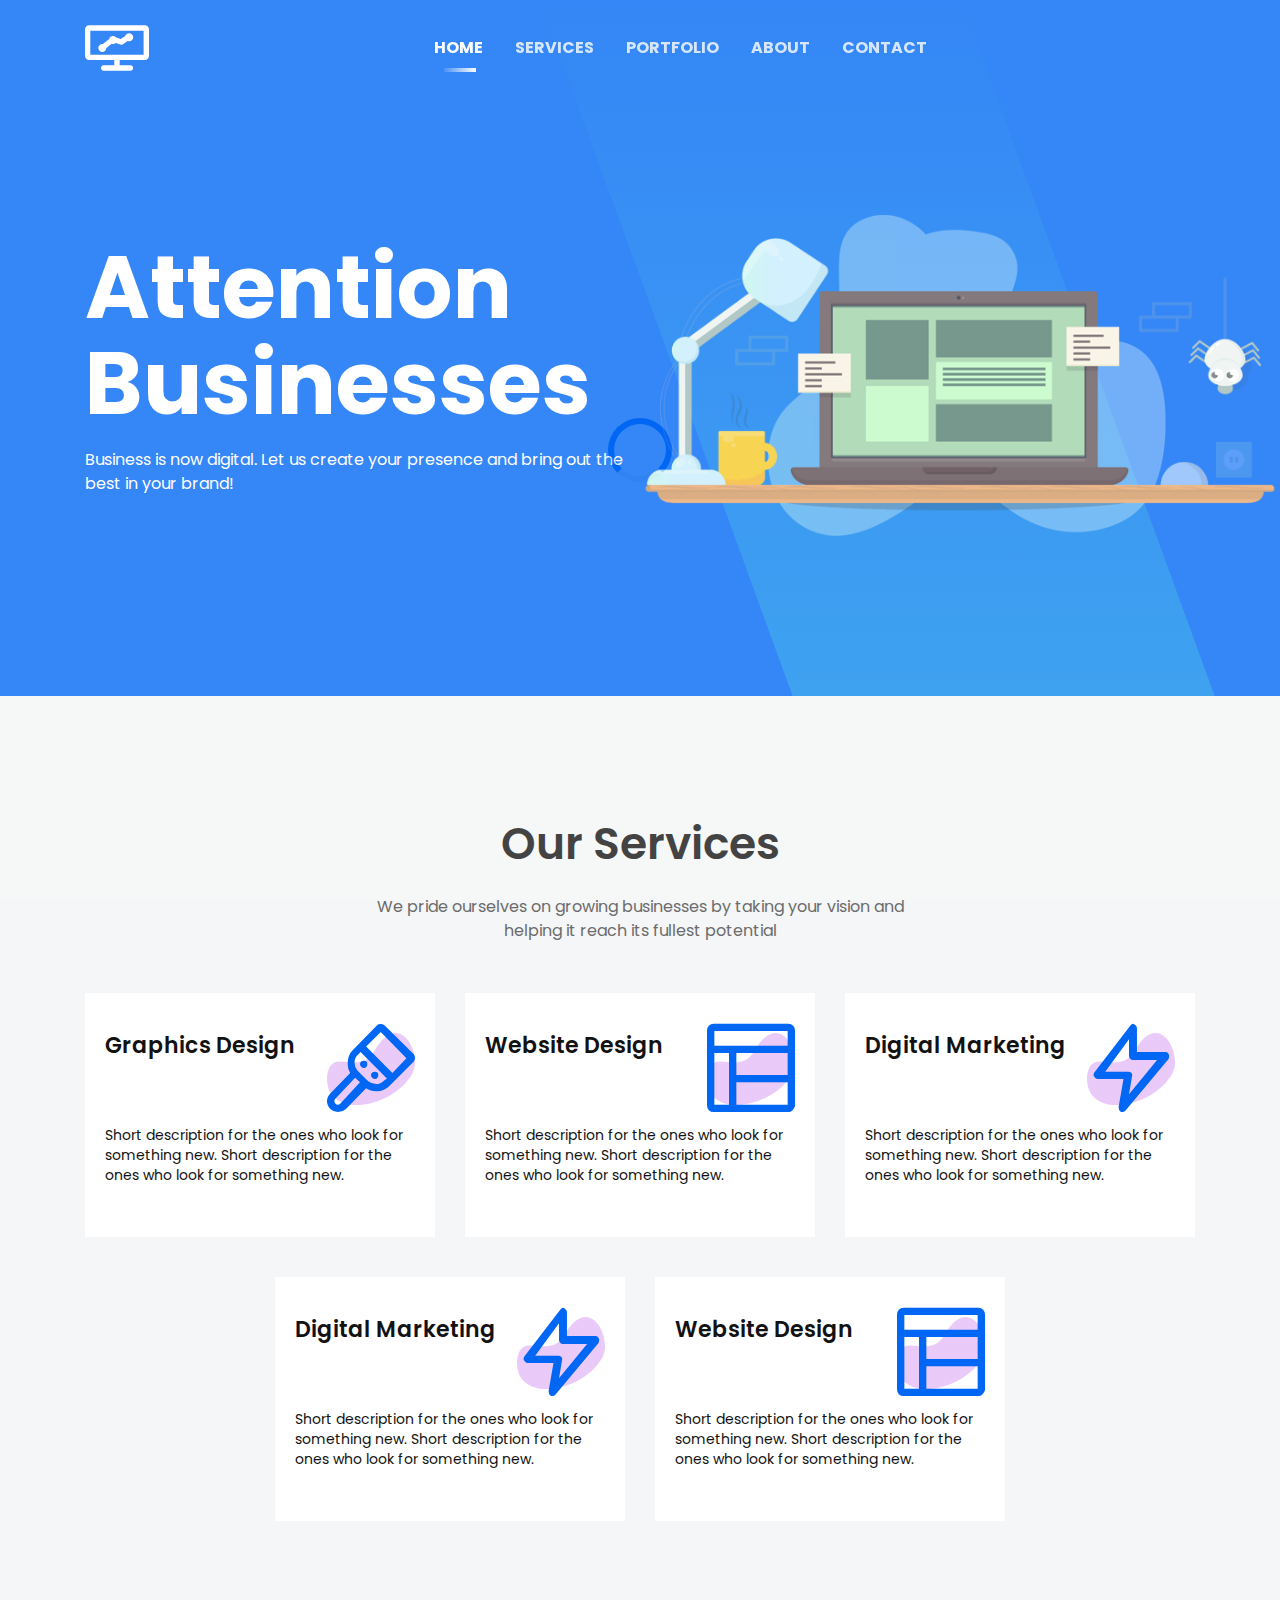
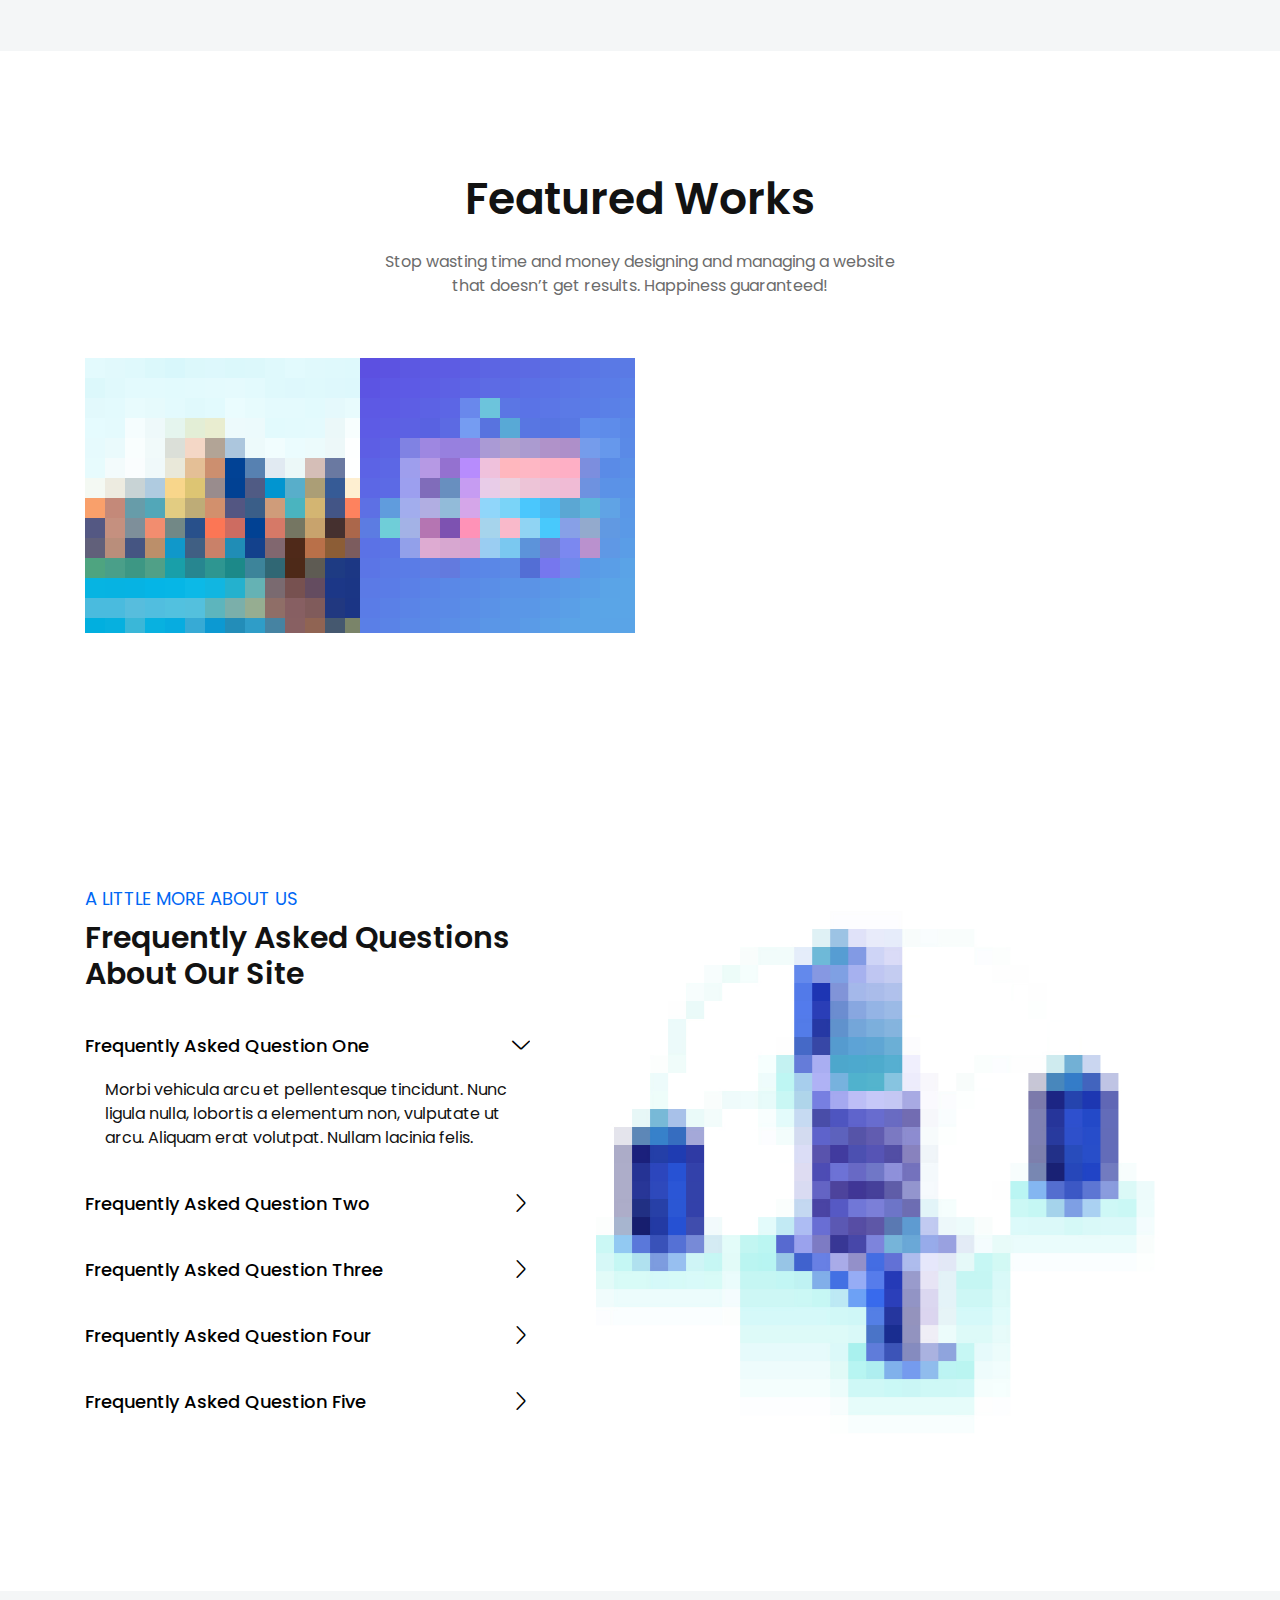
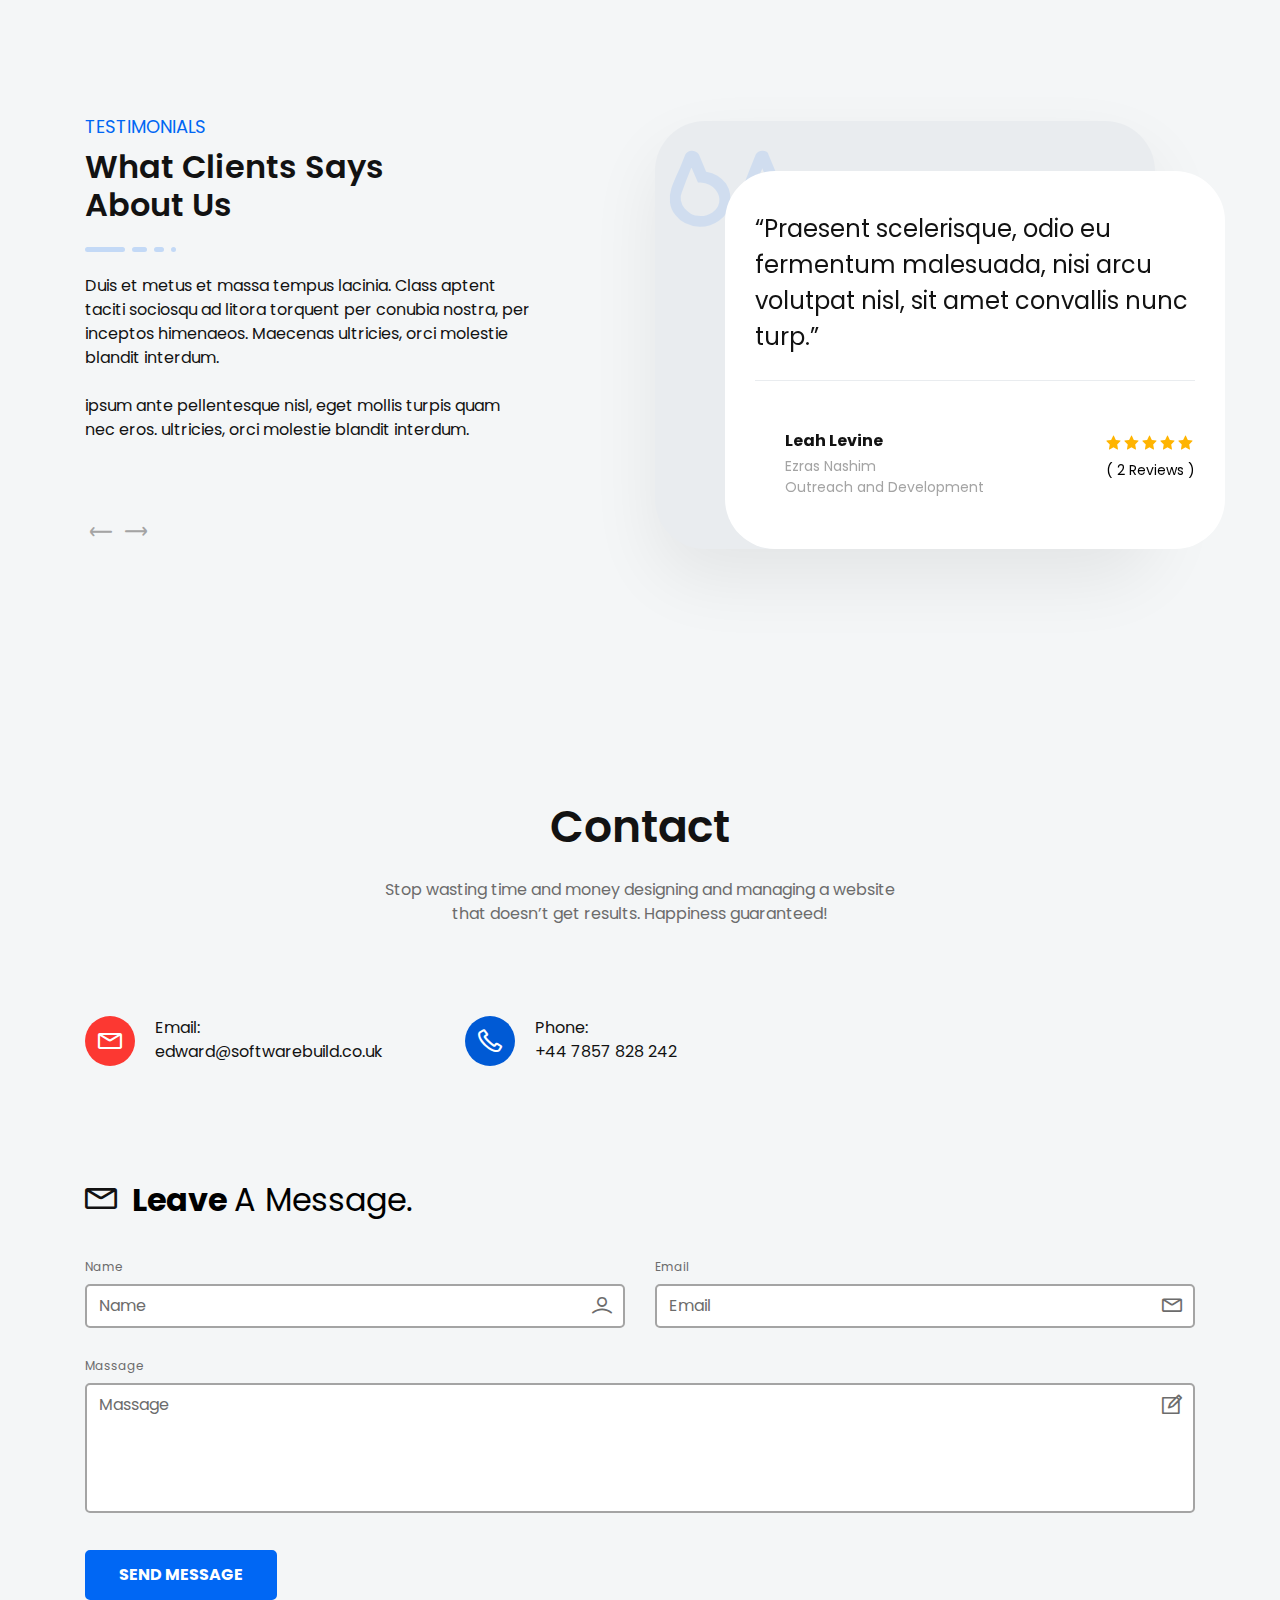
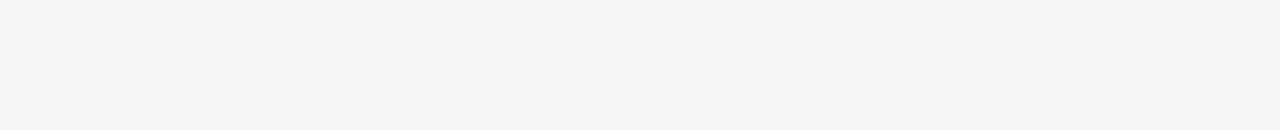
<file: smash-template-opl/index.html>
<!doctype html>
<html class="no-js" lang="en">

<head>
    <meta charset="utf-8">
    
    <!--====== Title ======-->
    <title>Smash - Bootstrap Business Template</title>
    
    <meta name="description" content="">
    <meta name="viewport" content="width=device-width, initial-scale=1">

    <!--====== Favicon Icon ======-->
    <link rel="shortcut icon" href="assets/images/favicon.png" type="image/png">
        
    <!--====== Magnific Popup CSS ======-->
    <link rel="stylesheet" href="assets/css/magnific-popup.css">
        
    <!--====== Slick CSS ======-->
    <link rel="stylesheet" href="assets/css/slick.css">
        
    <!--====== Line Icons CSS ======-->
    <link rel="stylesheet" href="assets/css/LineIcons.css">
        
    <!--====== Bootstrap CSS ======-->
    <link rel="stylesheet" href="assets/css/bootstrap.min.css">
    
    <!--====== Default CSS ======-->
    <link rel="stylesheet" href="assets/css/default.css">
    
    <!--====== Style CSS ======-->
    <link rel="stylesheet" href="assets/css/style.css">
    
</head>

<body>
    <!--[if IE]>
    <p class="browserupgrade">You are using an <strong>outdated</strong> browser. Please <a href="https://browsehappy.com/">upgrade your browser</a> to improve your experience and security.</p>
  <![endif]-->
   
    <!--====== PRELOADER PART START ======-->

    <div class="preloader">
        <div class="loader">
            <div class="ytp-spinner">
                <div class="ytp-spinner-container">
                    <div class="ytp-spinner-rotator">
                        <div class="ytp-spinner-left">
                            <div class="ytp-spinner-circle"></div>
                        </div>
                        <div class="ytp-spinner-right">
                            <div class="ytp-spinner-circle"></div>
                        </div>
                    </div>
                </div>
            </div>
        </div>
    </div>

    <!--====== PRELOADER PART ENDS ======-->
    
    <!--====== NAVBAR TWO PART START ======-->

    <section class="navbar-area">
        <div class="container">
            <div class="row">
                <div class="col-lg-12">
                    <nav class="navbar navbar-expand-lg">
                       
                        <a class="navbar-brand" href="#">
                            <img src="assets/images/logo.svg" alt="Logo">
                        </a>
                        
                        <button class="navbar-toggler" type="button" data-toggle="collapse" data-target="#navbarTwo" aria-controls="navbarTwo" aria-expanded="false" aria-label="Toggle navigation">
                            <span class="toggler-icon"></span>
                            <span class="toggler-icon"></span>
                            <span class="toggler-icon"></span>
                        </button>

                        <div class="collapse navbar-collapse sub-menu-bar" id="navbarTwo">
                            <ul class="navbar-nav m-auto">
                                <li class="nav-item active"><a class="page-scroll" href="#home">home</a></li>
                                <li class="nav-item"><a class="page-scroll" href="#services">Services</a></li>
                                <li class="nav-item"><a class="page-scroll" href="#portfolio">Portfolio</a></li>
                                <li class="nav-item"><a class="page-scroll" href="#about">About</a></li>
                                <li class="nav-item"><a class="page-scroll" href="#contact">Contact</a></li>
                            </ul>
                        </div>
                        
                       
                    </nav> <!-- navbar -->
                </div>
            </div> <!-- row -->
        </div> <!-- container -->
    </section>

    <!--====== NAVBAR TWO PART ENDS ======-->
    
    <!--====== SLIDER PART START ======-->

    <section id="home" class="slider_area">
        <div id="carouselThree" class="carousel slide" data-ride="carousel">
            <div class="carousel-inner">
                <div class="carousel-item active">
                    <div class="container">
                        <div class="row">
                            <div class="col-lg-6">
                                <div class="slider-content">
                                    <h1 class="title">Attention Businesses</h1>
                                    <p class="text">Business is now digital. Let us create your presence and bring out the best in your brand!</p>
                                </div>
                            </div>
                        </div> <!-- row -->
                    </div> <!-- container -->
                    <div class="slider-image-box d-none d-lg-flex align-items-end">
                        <div class="slider-image">
                            <img src="assets/images/slider/1.png" alt="Hero">
                        </div> <!-- slider-imgae -->
                    </div> <!-- slider-imgae box -->
                </div> <!-- carousel-item -->
            </div>           
        </div>
    </section>

    <!--====== SLIDER PART ENDS ======-->
    
    <!--====== FEATRES TWO PART START ======-->

    <section id="services" class="features-area">
        <div class="container">
            <div class="row justify-content-center">
                <div class="col-lg-6 col-md-10">
                    <div class="section-title text-center pb-10">
                        <h3 class="title">Our Services</h3>
                        <p class="text">We pride ourselves on growing businesses by taking your vision and helping it reach its fullest potential</p>
                    </div> <!-- row -->
                </div>
            </div> <!-- row -->
            <div class="row justify-content-center">
                <div class="col-lg-4 col-md-7 col-sm-9">
                    <div class="single-features mt-40">
                        <div class="features-title-icon d-flex justify-content-between">
                            <h4 class="features-title">Graphics Design</h4>
                            <div class="features-icon">
                                <i class="lni lni-brush"></i>
                                <img class="shape" src="assets/images/f-shape-1.svg" alt="Shape">
                            </div>
                        </div>
                        <div class="features-content">
                            <p class="text">Short description for the ones who look for something new. Short description for the ones who look for something new.</p>
                        </div>
                    </div> <!-- single features -->
                </div>
                <div class="col-lg-4 col-md-7 col-sm-9">
                    <div class="single-features mt-40">
                        <div class="features-title-icon d-flex justify-content-between">
                            <h4 class="features-title">Website Design</h4>
                            <div class="features-icon">
                                <i class="lni lni-layout"></i>
                                <img class="shape" src="assets/images/f-shape-1.svg" alt="Shape">
                            </div>
                        </div>
                        <div class="features-content">
                            <p class="text">Short description for the ones who look for something new. Short description for the ones who look for something new.</p>
                        </div>
                    </div> <!-- single features -->
                </div>
                <div class="col-lg-4 col-md-7 col-sm-9">
                    <div class="single-features mt-40">
                        <div class="features-title-icon d-flex justify-content-between">
                            <h4 class="features-title">Digital Marketing</h4>
                            <div class="features-icon">
                                <i class="lni lni-bolt"></i>
                                <img class="shape" src="assets/images/f-shape-1.svg" alt="Shape">
                            </div>
                        </div>
                        <div class="features-content">
                            <p class="text">Short description for the ones who look for something new. Short description for the ones who look for something new.</p>
                        </div>
                    </div> <!-- single features -->
                </div>
                <div class="col-lg-4 col-md-7 col-sm-9">
                    <div class="single-features mt-40">
                        <div class="features-title-icon d-flex justify-content-between">
                            <h4 class="features-title">Digital Marketing</h4>
                            <div class="features-icon">
                                <i class="lni lni-bolt"></i>
                                <img class="shape" src="assets/images/f-shape-1.svg" alt="Shape">
                            </div>
                        </div>
                        <div class="features-content">
                            <p class="text">Short description for the ones who look for something new. Short description for the ones who look for something new.</p>
                        </div>
                    </div> <!-- single features -->
                </div>
                <div class="col-lg-4 col-md-7 col-sm-9">
                    <div class="single-features mt-40">
                        <div class="features-title-icon d-flex justify-content-between">
                            <h4 class="features-title">Website Design</h4>
                            <div class="features-icon">
                                <i class="lni lni-layout"></i>
                                <img class="shape" src="assets/images/f-shape-1.svg" alt="Shape">
                            </div>
                        </div>
                        <div class="features-content">
                            <p class="text">Short description for the ones who look for something new. Short description for the ones who look for something new.</p>
                        </div>
                    </div> <!-- single features -->
                </div>
            </div> <!-- row -->
        </div> <!-- container -->
    </section>

    <!--====== FEATRES TWO PART ENDS ======-->
    
    <!--====== PORTFOLIO PART START ======-->

    <section id="portfolio" class="portfolio-area portfolio-four pb-100">
        <div class="container">
            <div class="row justify-content-center">
                <div class="col-lg-6 col-md-10">
                    <div class="section-title text-center pb-10">
                        <h3 class="title">Featured Works</h3>
                        <p class="text">Stop wasting time and money designing and managing a website that doesn’t get results. Happiness guaranteed!</p>
                    </div> <!-- section title -->
                </div>
            </div> <!-- row -->
            <div class="row">
                <div class="col-lg-9 col-md-9">
                    <div class="row no-gutters grid mt-50">
                        <div class="col-lg-4 col-sm-6 branding-4 planning-4">
                            <div class="single-portfolio">
                                <div class="portfolio-image">
                                    <img src="assets/images/portfolio/8.png" alt="">
                                    <div class="portfolio-overlay d-flex align-items-center justify-content-center">
                                        <div class="portfolio-content">
                                            <div class="portfolio-icon">
                                                <a class="image-popup" href="assets/images/portfolio/8.png"><i class="lni lni-zoom-in"></i></a>
                                                <img src="assets/images/portfolio/shape.svg" alt="shape" class="shape">
                                            </div>
                                            <div class="portfolio-icon">
                                                <a href="#"><i class="lni lni-link"></i></a>
                                                <img src="assets/images/portfolio/shape.svg" alt="shape" class="shape">
                                            </div>
                                        </div>
                                    </div>
                                </div>
                            </div> <!-- single portfolio -->
                        </div>
                        <div class="col-lg-4 col-sm-6 marketing-4">
                            <div class="single-portfolio">
                                <div class="portfolio-image">
                                    <img src="assets/images/portfolio/9.png" alt="">
                                    <div class="portfolio-overlay d-flex align-items-center justify-content-center">
                                        <div class="portfolio-content">
                                            <div class="portfolio-icon">
                                                <a class="image-popup" href="assets/images/portfolio/9.png"><i class="lni lni-zoom-in"></i></a>
                                                <img src="assets/images/portfolio/shape.svg" alt="shape" class="shape">
                                            </div>
                                            <div class="portfolio-icon">
                                                <a href="#"><i class="lni lni-link"></i></a>
                                                <img src="assets/images/portfolio/shape.svg" alt="shape" class="shape">
                                            </div>
                                        </div>
                                    </div>
                                </div>
                            </div> <!-- single portfolio -->
                        </div>
                    </div> <!-- row -->
                </div>
            </div> <!-- row -->
        </div> <!-- container -->
    </section>

    <!--====== PORTFOLIO PART ENDS ======-->
    
    
    <!--====== ABOUT PART START ======-->

    <section id="about" class="about-area">
        <div class="container">
            <div class="row">
                <div class="col-lg-5">
                    <div class="faq-content mt-45">
                        <div class="about-title">
                            <h6 class="sub-title">A Little More About Us</h6>
                            <h4 class="title">Frequently Asked Questions <br> About Our Site</h4>
                        </div> <!-- faq title -->
                        <div class="about-accordion">
                            <div class="accordion" id="accordionExample">
                                <div class="card">
                                    <div class="card-header" id="headingOne">
                                        <a href="#" data-toggle="collapse" data-target="#collapseOne" aria-expanded="true" aria-controls="collapseOne">Frequently Asked Question One</a>
                                    </div>

                                    <div id="collapseOne" class="collapse show" aria-labelledby="headingOne" data-parent="#accordionExample">
                                        <div class="card-body">
                                            <p class="text">Morbi vehicula arcu et pellentesque tincidunt. Nunc ligula nulla, lobortis a elementum non, vulputate ut arcu. Aliquam erat volutpat. Nullam lacinia felis.</p>
                                        </div>
                                    </div> 
                                </div> <!-- card -->
                                <div class="card">
                                    <div class="card-header" id="headingTwo">
                                        <a href="#" class="collapsed" data-toggle="collapse" data-target="#collapseTwo" aria-expanded="false" aria-controls="collapseTwo">Frequently Asked Question Two</a>
                                    </div>
                                    <div id="collapseTwo" class="collapse" aria-labelledby="headingTwo" data-parent="#accordionExample">
                                        <div class="card-body">
                                            <p class="text">Morbi vehicula arcu et pellentesque tincidunt. Nunc ligula nulla, lobortis a elementum non, vulputate ut arcu. Aliquam erat volutpat. Nullam lacinia felis.</p>
                                        </div>
                                    </div>
                                </div> <!-- card -->
                                <div class="card">
                                    <div class="card-header" id="headingThree">
                                        <a href="#" class="collapsed" data-toggle="collapse" data-target="#collapseThree" aria-expanded="false" aria-controls="collapseThree">Frequently Asked Question Three</a>
                                    </div>
                                    <div id="collapseThree" class="collapse" aria-labelledby="headingThree" data-parent="#accordionExample">
                                        <div class="card-body">
                                            <p class="text">Morbi vehicula arcu et pellentesque tincidunt. Nunc ligula nulla, lobortis a elementum non, vulputate ut arcu. Aliquam erat volutpat. Nullam lacinia felis.</p>
                                        </div>
                                    </div>
                                </div> <!-- card -->
                                <div class="card">
                                    <div class="card-header" id="headingFore">
                                        <a href="#" class="collapsed" data-toggle="collapse" data-target="#collapseFore" aria-expanded="false" aria-controls="collapseFore">Frequently Asked Question Four</a>
                                    </div>
                                    <div id="collapseFore" class="collapse" aria-labelledby="headingFore" data-parent="#accordionExample">
                                        <div class="card-body">
                                            <p class="text">Morbi vehicula arcu et pellentesque tincidunt. Nunc ligula nulla, lobortis a elementum non, vulputate ut arcu. Aliquam erat volutpat. Nullam lacinia felis.</p>
                                        </div>
                                    </div>
                                </div> <!-- card -->
                                <div class="card">
                                    <div class="card-header" id="headingFive">
                                        <a href="#" class="collapsed" data-toggle="collapse" data-target="#collapseFive" aria-expanded="false" aria-controls="collapseFive">Frequently Asked Question Five</a>
                                    </div>
                                    <div id="collapseFive" class="collapse" aria-labelledby="headingFive" data-parent="#accordionExample">
                                        <div class="card-body">
                                            <p class="text">Morbi vehicula arcu et pellentesque tincidunt. Nunc ligula nulla, lobortis a elementum non, vulputate ut arcu. Aliquam erat volutpat. Nullam lacinia felis.</p>
                                        </div>
                                    </div>
                                </div> <!-- card -->
                            </div>
                        </div> <!-- faq accordion -->
                    </div> <!-- faq content -->
                </div>
                <div class="col-lg-7">
                    <div class="about-image mt-50">
                        <img src="assets/images/about.jpg" alt="about">
                    </div> <!-- faq image -->
                </div>
            </div> <!-- row -->
        </div> <!-- container -->
    </section>

    <!--====== ABOUT PART ENDS ======-->
    
    <!--====== TESTIMONIAL PART START ======-->

    <section id="testimonial" class="testimonial-area">
        <div class="container">
            <div class="row justify-content-between">
                <div class="col-xl-5 col-lg-6">
                    <div class="testimonial-left-content mt-45">
                        <h6 class="sub-title">Testimonials</h6>
                        <h4 class="title">What Clients Says <br> About Us</h4>
                        <ul class="testimonial-line">
                            <li></li>
                            <li></li>
                            <li></li>
                            <li></li>
                        </ul>
                        <p class="text">Duis et metus et massa tempus lacinia. Class aptent taciti sociosqu ad litora torquent per conubia nostra, per inceptos himenaeos. Maecenas ultricies, orci molestie blandit interdum. <br> <br> ipsum ante pellentesque nisl, eget mollis turpis quam nec eros. ultricies, orci molestie blandit interdum.</p>
                    </div> <!-- testimonial left content -->
                </div>
                <div class="col-lg-6">
                    <div class="testimonial-right-content mt-50">
                        <div class="quota">
                            <i class="lni lni-quotation"></i>
                        </div>
                        <div class="testimonial-content-wrapper testimonial-active">
                            <div class="single-testimonial">
                                <div class="testimonial-text">
                                    <p class="text">“Praesent scelerisque, odio eu fermentum malesuada, nisi arcu volutpat nisl, sit amet convallis nunc turp.”</p>
                                </div>
                                <div class="testimonial-author d-sm-flex justify-content-between">
                                    <div class="author-info d-flex align-items-center">
                                        <div class="author-name media-body">
                                            <h5 class="name">Leah Levine</h5>
                                            <span class="sub-title">Ezras Nashim<br>Outreach and Development</span>
                                        </div>
                                    </div>
                                    <div class="author-review">
                                        <ul class="star">
                                            <li><i class="lni lni-star-filled"></i></li>
                                            <li><i class="lni lni-star-filled"></i></li>
                                            <li><i class="lni lni-star-filled"></i></li>
                                            <li><i class="lni lni-star-filled"></i></li>
                                            <li><i class="lni lni-star-filled"></i></li>
                                        </ul>
                                        <span class="review">( 2 Reviews )</span>
                                    </div>
                                </div>
                            </div> <!-- single testimonial -->
                            <div class="single-testimonial">
                                <div class="testimonial-text">
                                    <p class="text">“Praesent scelerisque, odio eu fermentum malesuada, nisi arcu volutpat nisl, sit amet convallis nunc turp.”</p>
                                </div>
                                <div class="testimonial-author d-sm-flex justify-content-between">
                                    <div class="author-info d-flex align-items-center">
                                        <div class="author-name media-body">
                                            <h5 class="name">Noam Sonnenberg</h5>
                                            <span class="sub-title">CEO <br>Sanitizing Solutions Co</span>
                                        </div>
                                    </div>
                                    <div class="author-review">
                                        <ul class="star">
                                            <li><i class="lni lni-star-filled"></i></li>
                                            <li><i class="lni lni-star-filled"></i></li>
                                            <li><i class="lni lni-star-filled"></i></li>
                                            <li><i class="lni lni-star-filled"></i></li>
                                            <li><i class="lni lni-star-filled"></i></li>
                                        </ul>
                                        <span class="review">( 2 Reviews )</span>
                                    </div>
                                </div>
                            </div> <!-- single testimonial -->
                        </div> <!-- testimonial content wrapper -->
                    </div> <!-- testimonial right content -->
                </div>
            </div> <!-- row -->
        </div> <!-- container -->
    </section>

    <!--====== TESTIMONIAL PART ENDS ======-->
    
    <!--====== CONTACT PART START ======-->

    <section id="contact" class="contact-area">
        <div class="container">
            <div class="row justify-content-center">
                <div class="col-lg-6 col-md-10">
                    <div class="section-title text-center pb-30">
                        <h3 class="title">Contact</h3>
                        <p class="text">Stop wasting time and money designing and managing a website that doesn’t get results. Happiness guaranteed!</p>
                    </div> <!-- section title -->
                </div>
            </div> <!-- row -->
            <div class="row">
            </div> <!-- row -->
            <div class="contact-info pt-30">
                <div class="row">
                    <div class="col-lg-4 col-md-6">
                        <div class="single-contact-info contact-color-2 mt-30 d-flex ">
                            <div class="contact-info-icon">
                                <i class="lni lni-envelope"></i>
                            </div>
                            <div class="contact-info-content media-body">
                                <p>Email:</p>
                                <p class="text">edward@softwarebuild.co.uk</p>
                            </div>
                        </div> <!-- single contact info -->
                    </div>
                    <div class="col-lg-4 col-md-6">
                        <div class="single-contact-info contact-color-3 mt-30 d-flex ">
                            <div class="contact-info-icon">
                                <i class="lni lni-phone"></i>
                            </div>
                            <div class="contact-info-content media-body">
                                <p>Phone:</p>
                                <p class="text">+44 7857 828 242</p>
                            </div>
                        </div> <!-- single contact info -->
                    </div>
                </div> <!-- row -->
            </div> <!-- contact info -->
            <div class="row">
                <div class="col-lg-12">
                    <div class="contact-wrapper form-style-two pt-115">
                        <h4 class="contact-title pb-10"><i class="lni lni-envelope"></i> Leave <span>A Message.</span></h4>
                        
                        <form id="contact-form" action="assets/contact.php" method="post">
                            <div class="row">
                                <div class="col-md-6">
                                    <div class="form-input mt-25">
                                        <label>Name</label>
                                        <div class="input-items default">
                                            <input name="name" type="text" placeholder="Name">
                                            <i class="lni lni-user"></i>
                                        </div>
                                    </div> <!-- form input -->
                                </div>
                                <div class="col-md-6">
                                    <div class="form-input mt-25">
                                        <label>Email</label>
                                        <div class="input-items default">
                                            <input type="email" name="email" placeholder="Email">
                                            <i class="lni lni-envelope"></i>
                                        </div>
                                    </div> <!-- form input -->
                                </div>
                                <div class="col-md-12">
                                    <div class="form-input mt-25">
                                        <label>Massage</label>
                                        <div class="input-items default">
                                            <textarea name="massage" placeholder="Massage"></textarea>
                                            <i class="lni lni-pencil-alt"></i>
                                        </div>
                                    </div> <!-- form input -->
                                </div>
                                <p class="form-message"></p>
                                <div class="col-md-12">
                                    <div class="form-input light-rounded-buttons mt-30">
                                        <button class="main-btn light-rounded-two">Send Message</button>
                                    </div> <!-- form input -->
                                </div>
                            </div> <!-- row -->
                        </form>
                    </div> <!-- contact wrapper form -->
                </div>
            </div> <!-- row -->
        </div> <!-- container -->
    </section>

    <!--====== CONTACT PART ENDS ======-->
    
    
    
    <!--====== BACK TOP TOP PART START ======-->

    <a href="#" class="back-to-top"><i class="lni lni-chevron-up"></i></a>

    <!--====== BACK TOP TOP PART ENDS ======-->    

    <!--====== PART START ======-->

<!--
    <section class="">
        <div class="container">
            <div class="row">
                <div class="col-lg-">
                    
                </div>
            </div>
        </div>
    </section>
-->

    <!--====== PART ENDS ======-->




    <!--====== Jquery js ======-->
    <script src="assets/js/vendor/jquery-1.12.4.min.js"></script>
    <script src="assets/js/vendor/modernizr-3.7.1.min.js"></script>
    
    <!--====== Bootstrap js ======-->
    <script src="assets/js/popper.min.js"></script>
    <script src="assets/js/bootstrap.min.js"></script>
    
    <!--====== Slick js ======-->
    <script src="assets/js/slick.min.js"></script>
    
    <!--====== Magnific Popup js ======-->
    <script src="assets/js/jquery.magnific-popup.min.js"></script>
    
    <!--====== Ajax Contact js ======-->
    <script src="assets/js/ajax-contact.js"></script>
    
    <!--====== Isotope js ======-->
    <script src="assets/js/imagesloaded.pkgd.min.js"></script>
    <script src="assets/js/isotope.pkgd.min.js"></script>
    
    <!--====== Scrolling Nav js ======-->
    <script src="assets/js/jquery.easing.min.js"></script>
    <script src="assets/js/scrolling-nav.js"></script>
    
    <!--====== Main js ======-->
    <script src="assets/js/main.js"></script>
    
</body>

</html>
</file>
<file: smash-template-opl/assets/css/default.css>
/* Deafult Margin & Padding */
/*-- Margin Top --*/
.mt-5 {
	margin-top: 5px;
}
.mt-10 {
	margin-top: 10px;
}
.mt-15 {
	margin-top: 15px;
}
.mt-20 {
	margin-top: 20px;
}
.mt-25 {
	margin-top: 25px;
}
.mt-30 {
	margin-top: 30px;
}
.mt-35 {
	margin-top: 35px;
}
.mt-40 {
	margin-top: 40px;
}
.mt-45 {
	margin-top: 45px;
}
.mt-50 {
	margin-top: 50px;
}
.mt-55 {
	margin-top: 55px;
}
.mt-60 {
	margin-top: 60px;
}
.mt-65 {
	margin-top: 65px;
}
.mt-70 {
	margin-top: 70px;
}
.mt-75 {
	margin-top: 75px;
}
.mt-80 {
	margin-top: 80px;
}
.mt-85 {
	margin-top: 85px;
}
.mt-90 {
	margin-top: 90px;
}
.mt-95 {
	margin-top: 95px;
}
.mt-100 {
	margin-top: 100px;
}
.mt-105 {
	margin-top: 105px;
}
.mt-110 {
	margin-top: 110px;
}
.mt-115 {
	margin-top: 115px;
}
.mt-120 {
	margin-top: 120px;
}
.mt-125 {
	margin-top: 125px;
}
.mt-130 {
	margin-top: 130px;
}
.mt-135 {
	margin-top: 135px;
}
.mt-140 {
	margin-top: 140px;
}
.mt-145 {
	margin-top: 145px;
}
.mt-150 {
	margin-top: 150px;
}
.mt-155 {
	margin-top: 155px;
}
.mt-160 {
	margin-top: 160px;
}
.mt-165 {
	margin-top: 165px;
}
.mt-170 {
	margin-top: 170px;
}
.mt-175 {
	margin-top: 175px;
}
.mt-180 {
	margin-top: 180px;
}
.mt-185 {
	margin-top: 185px;
}
.mt-190 {
	margin-top: 190px;
}
.mt-195 {
	margin-top: 195px;
}
.mt-200 {
	margin-top: 200px;
}
/*-- Margin Bottom --*/

.mb-5 {
	margin-bottom: 5px;
}
.mb-10 {
	margin-bottom: 10px;
}
.mb-15 {
	margin-bottom: 15px;
}
.mb-20 {
	margin-bottom: 20px;
}
.mb-25 {
	margin-bottom: 25px;
}
.mb-30 {
	margin-bottom: 30px;
}
.mb-35 {
	margin-bottom: 35px;
}
.mb-40 {
	margin-bottom: 40px;
}
.mb-45 {
	margin-bottom: 45px;
}
.mb-50 {
	margin-bottom: 50px;
}
.mb-55 {
	margin-bottom: 55px;
}
.mb-60 {
	margin-bottom: 60px;
}
.mb-65 {
	margin-bottom: 65px;
}
.mb-70 {
	margin-bottom: 70px;
}
.mb-75 {
	margin-bottom: 75px;
}
.mb-80 {
	margin-bottom: 80px;
}
.mb-85 {
	margin-bottom: 85px;
}
.mb-90 {
	margin-bottom: 90px;
}
.mb-95 {
	margin-bottom: 95px;
}
.mb-100 {
	margin-bottom: 100px;
}
.mb-105 {
	margin-bottom: 105px;
}
.mb-110 {
	margin-bottom: 110px;
}
.mb-115 {
	margin-bottom: 115px;
}
.mb-120 {
	margin-bottom: 120px;
}
.mb-125 {
	margin-bottom: 125px;
}
.mb-130 {
	margin-bottom: 130px;
}
.mb-135 {
	margin-bottom: 135px;
}
.mb-140 {
	margin-bottom: 140px;
}
.mb-145 {
	margin-bottom: 145px;
}
.mb-150 {
	margin-bottom: 150px;
}
.mb-155 {
	margin-bottom: 155px;
}
.mb-160 {
	margin-bottom: 160px;
}
.mb-165 {
	margin-bottom: 165px;
}
.mb-170 {
	margin-bottom: 170px;
}
.mb-175 {
	margin-bottom: 175px;
}
.mb-180 {
	margin-bottom: 180px;
}
.mb-185 {
	margin-bottom: 185px;
}
.mb-190 {
	margin-bottom: 190px;
}
.mb-195 {
	margin-bottom: 195px;
}
.mb-200 {
	margin-bottom: 200px;
}
/*-- margin left --*/
.ml-5 {
	margin-left: 5px;
}
.ml-10 {
	margin-left: 10px;
}
.ml-15 {
	margin-left: 15px;
}
.ml-20 {
	margin-left: 20px;
}
.ml-25 {
	margin-left: 25px;
}
.ml-30 {
	margin-left: 30px;
}
.ml-35 {
	margin-left: 35px;
}
.ml-40 {
	margin-left: 40px;
}
.ml-45 {
	margin-left: 45px;
}
.ml-50 {
	margin-left: 50px;
}
.ml-55 {
	margin-left: 55px;
}
.ml-60 {
	margin-left: 60px;
}
.ml-65 {
	margin-left: 65px;
}
.ml-70 {
	margin-left: 70px;
}
.ml-75 {
	margin-left: 75px;
}
.ml-80 {
	margin-left: 80px;
}
.ml-85 {
	margin-left: 85px;
}
.ml-90 {
	margin-left: 90px;
}
.ml-95 {
	margin-left: 95px;
}
.ml-100 {
	margin-left: 100px;
}
.ml-105 {
	margin-left: 105px;
}
.ml-110 {
	margin-left: 110px;
}
.ml-115 {
	margin-left: 115px;
}
.ml-120 {
	margin-left: 120px;
}
.ml-125 {
	margin-left: 125px;
}
.ml-130 {
	margin-left: 130px;
}
.ml-135 {
	margin-left: 135px;
}
.ml-140 {
	margin-left: 140px;
}
.ml-145 {
	margin-left: 145px;
}
.ml-150 {
	margin-left: 150px;
}
.ml-155 {
	margin-left: 155px;
}
.ml-160 {
	margin-left: 160px;
}
.ml-165 {
	margin-left: 165px;
}
.ml-170 {
	margin-left: 170px;
}
.ml-175 {
	margin-left: 175px;
}
.ml-180 {
	margin-left: 180px;
}
.ml-185 {
	margin-left: 185px;
}
.ml-190 {
	margin-left: 190px;
}
.ml-195 {
	margin-left: 195px;
}
.ml-200 {
	margin-left: 200px;
}
/*-- margin right --*/
.mr-5 {
	margin-right: 5px;
}
.mr-10 {
	margin-right: 10px;
}
.mr-15 {
	margin-right: 15px;
}
.mr-20 {
	margin-right: 20px;
}
.mr-25 {
	margin-right: 25px;
}
.mr-30 {
	margin-right: 30px;
}
.mr-35 {
	margin-right: 35px;
}
.mr-40 {
	margin-right: 40px;
}
.mr-45 {
	margin-right: 45px;
}
.mr-50 {
	margin-right: 50px;
}
.mr-55 {
	margin-right: 55px;
}
.mr-60 {
	margin-right: 60px;
}
.mr-65 {
	margin-right: 65px;
}
.mr-70 {
	margin-right: 70px;
}
.mr-75 {
	margin-right: 75px;
}
.mr-80 {
	margin-right: 80px;
}
.mr-85 {
	margin-right: 85px;
}
.mr-90 {
	margin-right: 90px;
}
.mr-95 {
	margin-right: 95px;
}
.mr-100 {
	margin-right: 100px;
}
.mr-105 {
	margin-right: 105px;
}
.mr-110 {
	margin-right: 110px;
}
.mr-115 {
	margin-right: 115px;
}
.mr-120 {
	margin-right: 120px;
}
.mr-125 {
	margin-right: 125px;
}
.mr-130 {
	margin-right: 130px;
}
.mr-135 {
	margin-right: 135px;
}
.mr-140 {
	margin-right: 140px;
}
.mr-145 {
	margin-right: 145px;
}
.mr-150 {
	margin-right: 150px;
}
.mr-155 {
	margin-right: 155px;
}
.mr-160 {
	margin-right: 160px;
}
.mr-165 {
	margin-right: 165px;
}
.mr-170 {
	margin-right: 170px;
}
.mr-175 {
	margin-right: 175px;
}
.mr-180 {
	margin-right: 180px;
}
.mr-185 {
	margin-right: 185px;
}
.mr-190 {
	margin-right: 190px;
}
.mr-195 {
	margin-right: 195px;
}
.mr-200 {
	margin-right: 200px;
}


/*-- Padding Top --*/

.pt-5 {
	padding-top: 5px;
}
.pt-10 {
	padding-top: 10px;
}
.pt-15 {
	padding-top: 15px;
}
.pt-20 {
	padding-top: 20px;
}
.pt-25 {
	padding-top: 25px;
}
.pt-30 {
	padding-top: 30px;
}
.pt-35 {
	padding-top: 35px;
}
.pt-40 {
	padding-top: 40px;
}
.pt-45 {
	padding-top: 45px;
}
.pt-50 {
	padding-top: 50px;
}
.pt-55 {
	padding-top: 55px;
}
.pt-60 {
	padding-top: 60px;
}
.pt-65 {
	padding-top: 65px;
}
.pt-70 {
	padding-top: 70px;
}
.pt-75 {
	padding-top: 75px;
}
.pt-80 {
	padding-top: 80px;
}
.pt-85 {
	padding-top: 85px;
}
.pt-90 {
	padding-top: 90px;
}
.pt-95 {
	padding-top: 95px;
}
.pt-100 {
	padding-top: 100px;
}
.pt-105 {
	padding-top: 105px;
}
.pt-110 {
	padding-top: 110px;
}
.pt-115 {
	padding-top: 115px;
}
.pt-120 {
	padding-top: 120px;
}
.pt-125 {
	padding-top: 125px;
}
.pt-130 {
	padding-top: 130px;
}
.pt-135 {
	padding-top: 135px;
}
.pt-140 {
	padding-top: 140px;
}
.pt-145 {
	padding-top: 145px;
}
.pt-150 {
	padding-top: 150px;
}
.pt-155 {
	padding-top: 155px;
}
.pt-160 {
	padding-top: 160px;
}
.pt-165 {
	padding-top: 165px;
}
.pt-170 {
	padding-top: 170px;
}
.pt-175 {
	padding-top: 175px;
}
.pt-180 {
	padding-top: 180px;
}
.pt-185 {
	padding-top: 185px;
}
.pt-190 {
	padding-top: 190px;
}
.pt-195 {
	padding-top: 195px;
}
.pt-200 {
	padding-top: 200px;
}
/*-- Padding Bottom --*/

.pb-5 {
	padding-bottom: 5px;
}
.pb-10 {
	padding-bottom: 10px;
}
.pb-15 {
	padding-bottom: 15px;
}
.pb-20 {
	padding-bottom: 20px;
}
.pb-25 {
	padding-bottom: 25px;
}
.pb-30 {
	padding-bottom: 30px;
}
.pb-35 {
	padding-bottom: 35px;
}
.pb-40 {
	padding-bottom: 40px;
}
.pb-45 {
	padding-bottom: 45px;
}
.pb-50 {
	padding-bottom: 50px;
}
.pb-55 {
	padding-bottom: 55px;
}
.pb-60 {
	padding-bottom: 60px;
}
.pb-65 {
	padding-bottom: 65px;
}
.pb-70 {
	padding-bottom: 70px;
}
.pb-75 {
	padding-bottom: 75px;
}
.pb-80 {
	padding-bottom: 80px;
}
.pb-85 {
	padding-bottom: 85px;
}
.pb-90 {
	padding-bottom: 90px;
}
.pb-95 {
	padding-bottom: 95px;
}
.pb-100 {
	padding-bottom: 100px;
}
.pb-105 {
	padding-bottom: 105px;
}
.pb-110 {
	padding-bottom: 110px;
}
.pb-115 {
	padding-bottom: 115px;
}
.pb-120 {
	padding-bottom: 120px;
}
.pb-125 {
	padding-bottom: 125px;
}
.pb-130 {
	padding-bottom: 130px;
}
.pb-135 {
	padding-bottom: 135px;
}
.pb-140 {
	padding-bottom: 140px;
}
.pb-145 {
	padding-bottom: 145px;
}
.pb-150 {
	padding-bottom: 150px;
}
.pb-155 {
	padding-bottom: 155px;
}
.pb-160 {
	padding-bottom: 160px;
}
.pb-165 {
	padding-bottom: 165px;
}
.pb-170 {
	padding-bottom: 170px;
}
.pb-175 {
	padding-bottom: 175px;
}
.pb-180 {
	padding-bottom: 180px;
}
.pb-185 {
	padding-bottom: 185px;
}
.pb-190 {
	padding-bottom: 190px;
}
.pb-195 {
	padding-bottom: 195px;
}
.pb-200 {
	padding-bottom: 200px;
}

/*-- Padding left --*/

.pl-0 {
	padding-left: 0px;
}
.pl-5 {
	padding-left: 5px;
}
.pl-10 {
	padding-left: 10px;
}
.pl-15 {
	padding-left: 15px;
}
.pl-20 {
	padding-left: 20px;
}
.pl-25 {
	padding-left: 25px;
}
.pl-30 {
	padding-left: 30px;
}
.pl-35 {
	padding-left: 35px;
}
.pl-40 {
	padding-left: 40px;
}
.pl-45 {
	padding-left: 45px;
}
.pl-50 {
	padding-left: 50px;
}
.pl-55 {
	padding-left: 55px;
}
.pl-60 {
	padding-left: 60px;
}
.pl-65 {
	padding-left: 65px;
}
.pl-70 {
	padding-left: 70px;
}
.pl-75 {
	padding-left: 75px;
}
.pl-80 {
	padding-left: 80px;
}
.pl-85 {
	padding-left: 85px;
}
.pl-90 {
	padding-left: 90px;
}
.pl-100 {
	padding-left: 100px;
}
.pl-105 {
	padding-left: 105px;
}
.pl-110 {
	padding-left: 110px;
}
.pl-115 {
	padding-left: 115px;
}
.pl-120 {
	padding-left: 120px;
}
.pl-125 {
	padding-left: 125px;
}
/*-- Padding right --*/

.pr-0 {
	padding-right: 0px;
}
.pr-5 {
	padding-right: 5px;
}
.pr-10 {
	padding-right: 10px;
}
.pr-15 {
	padding-right: 15px;
}
.pr-20 {
	padding-right: 20px;
}
.pr-25 {
	padding-right: 25px;
}
.pr-30 {
	padding-right: 30px;
}
.pr-35 {
	padding-right: 35px;
}
.pr-40 {
	padding-right: 40px;
}
.pr-45 {
	padding-right: 45px;
}
.pr-50 {
	padding-right: 50px;
}
.pr-55 {
	padding-right: 55px;
}
.pr-60 {
	padding-right: 60px;
}
.pr-65 {
	padding-right: 65px;
}
.pr-70 {
	padding-right: 70px;
}
.pr-75 {
	padding-right: 75px;
}
.pr-80 {
	padding-right: 80px;
}
.pr-85 {
	padding-right: 85px;
}
.pr-90 {
	padding-right: 90px;
}
.pr-95 {
	padding-right: 95px;
}
.pr-100 {
	padding-right: 100px;
}
.pr-105 {
	padding-right: 105px;
}
/* Background Color */

.gray-bg {
	background: #f6f6f6;
}
.white-bg {
	background: #fff;
}
.black-bg {
	background: #222;
}
/* Color */

.white {
	color: #fff;
}
.black {
	color: #222;
}
/* black overlay */

[data-overlay] {
	position: relative;
}
[data-overlay]::before {
	background: #000 none repeat scroll 0 0;
	content: "";
	height: 100%;
	left: 0;
	position: absolute;
	top: 0;
	width: 100%;
	z-index: 1;
}
[data-overlay="3"]::before {
	opacity: 0.3;
}
[data-overlay="4"]::before {
	opacity: 0.4;
}
[data-overlay="5"]::before {
	opacity: 0.5;
}
[data-overlay="6"]::before {
	opacity: 0.6;
}
[data-overlay="7"]::before {
	opacity: 0.7;
}
[data-overlay="8"]::before {
	opacity: 0.8;
}
[data-overlay="9"]::before {
	opacity: 0.9;
}
</file>
<file: smash-template-opl/assets/css/style.css>
/*-----------------------------------------------------------------------------------

    Template Name: Smash - Bootstrap Template
    Template URI: uideck.com
    Author: UIdeck
    Version: 1.0

-----------------------------------------------------------------------------------

    CSS INDEX
    ===================

    01. Theme default CSS
	02. Header
    03. Hero
	04. Footer

-----------------------------------------------------------------------------------*/
/*===========================
      01.COMMON css 
===========================*/
@import url("https://fonts.googleapis.com/css?family=Poppins:300,400,500,600,700,800");
body {
  font-family: "Poppins", sans-serif;
  font-weight: normal;
  font-style: normal;
  color: #121212; }

* {
  margin: 0;
  padding: 0;
  -webkit-box-sizing: border-box;
  -moz-box-sizing: border-box;
  box-sizing: border-box; }

img {
  max-width: 100%; }

a:focus,
input:focus,
textarea:focus,
button:focus {
  text-decoration: none;
  outline: none; }

a:focus,
a:hover {
  text-decoration: none; }

i,
span,
a {
  display: inline-block; }

h1,
h2,
h3,
h4,
h5,
h6 {
  font-family: "Poppins", sans-serif;
  font-weight: 600;
  color: #121212;
  margin: 0px; }

h1 {
  font-size: 48px; }

h2 {
  font-size: 36px; }

h3 {
  font-size: 28px; }

h4 {
  font-size: 22px; }

h5 {
  font-size: 18px; }

h6 {
  font-size: 16px; }

ul, ol {
  margin: 0px;
  padding: 0px;
  list-style-type: none; }

p {
  font-size: 16px;
  font-weight: 400;
  line-height: 24px;
  color: #121212;
  margin: 0px; }

.bg_cover {
  background-position: center center;
  background-size: cover;
  background-repeat: no-repeat;
  width: 100%;
  height: 100%; }

/*===== All Slick Slide Outline Style =====*/
.slick-slide {
  outline: 0; }

/*===== All Section Title Style =====*/
.section-title .title {
  font-size: 44px;
  font-weight: 600;
  color: #121212;
  line-height: 55px; }
  @media (max-width: 767px) {
    .section-title .title {
      font-size: 30px;
      line-height: 35px; } }
.section-title .text {
  font-size: 16px;
  line-height: 24px;
  color: #6c6c6c;
  margin-top: 24px; }

/*===== All Preloader Style =====*/
.preloader {
  /* Body Overlay */
  position: fixed;
  top: 0;
  left: 0;
  display: table;
  height: 100%;
  width: 100%;
  /* Change Background Color */
  background: #fff;
  z-index: 99999; }
  .preloader .loader {
    display: table-cell;
    vertical-align: middle;
    text-align: center; }
    .preloader .loader .ytp-spinner {
      position: absolute;
      left: 50%;
      top: 50%;
      width: 64px;
      margin-left: -32px;
      z-index: 18;
      pointer-events: none; }
      .preloader .loader .ytp-spinner .ytp-spinner-container {
        pointer-events: none;
        position: absolute;
        width: 100%;
        padding-bottom: 100%;
        top: 50%;
        left: 50%;
        margin-top: -50%;
        margin-left: -50%;
        -webkit-animation: ytp-spinner-linspin 1568.23529647ms linear infinite;
        -moz-animation: ytp-spinner-linspin 1568.23529647ms linear infinite;
        -o-animation: ytp-spinner-linspin 1568.23529647ms linear infinite;
        animation: ytp-spinner-linspin 1568.23529647ms linear infinite; }
        .preloader .loader .ytp-spinner .ytp-spinner-container .ytp-spinner-rotator {
          position: absolute;
          width: 100%;
          height: 100%;
          -webkit-animation: ytp-spinner-easespin 5332ms cubic-bezier(0.4, 0, 0.2, 1) infinite both;
          -moz-animation: ytp-spinner-easespin 5332ms cubic-bezier(0.4, 0, 0.2, 1) infinite both;
          -o-animation: ytp-spinner-easespin 5332ms cubic-bezier(0.4, 0, 0.2, 1) infinite both;
          animation: ytp-spinner-easespin 5332ms cubic-bezier(0.4, 0, 0.2, 1) infinite both; }
          .preloader .loader .ytp-spinner .ytp-spinner-container .ytp-spinner-rotator .ytp-spinner-left {
            position: absolute;
            top: 0;
            left: 0;
            bottom: 0;
            overflow: hidden;
            right: 50%; }
          .preloader .loader .ytp-spinner .ytp-spinner-container .ytp-spinner-rotator .ytp-spinner-right {
            position: absolute;
            top: 0;
            right: 0;
            bottom: 0;
            overflow: hidden;
            left: 50%; }
    .preloader .loader .ytp-spinner-circle {
      box-sizing: border-box;
      position: absolute;
      width: 200%;
      height: 100%;
      border-style: solid;
      /* Spinner Color */
      border-color: #0067f4 #0067f4 #e9ecef;
      border-radius: 50%;
      border-width: 6px; }
    .preloader .loader .ytp-spinner-left .ytp-spinner-circle {
      left: 0;
      right: -100%;
      border-right-color: #e9ecef;
      -webkit-animation: ytp-spinner-left-spin 1333ms cubic-bezier(0.4, 0, 0.2, 1) infinite both;
      -moz-animation: ytp-spinner-left-spin 1333ms cubic-bezier(0.4, 0, 0.2, 1) infinite both;
      -o-animation: ytp-spinner-left-spin 1333ms cubic-bezier(0.4, 0, 0.2, 1) infinite both;
      animation: ytp-spinner-left-spin 1333ms cubic-bezier(0.4, 0, 0.2, 1) infinite both; }
    .preloader .loader .ytp-spinner-right .ytp-spinner-circle {
      left: -100%;
      right: 0;
      border-left-color: #e9ecef;
      -webkit-animation: ytp-right-spin 1333ms cubic-bezier(0.4, 0, 0.2, 1) infinite both;
      -moz-animation: ytp-right-spin 1333ms cubic-bezier(0.4, 0, 0.2, 1) infinite both;
      -o-animation: ytp-right-spin 1333ms cubic-bezier(0.4, 0, 0.2, 1) infinite both;
      animation: ytp-right-spin 1333ms cubic-bezier(0.4, 0, 0.2, 1) infinite both; }

/* Preloader Animations */
@-webkit-keyframes ytp-spinner-linspin {
  to {
    -webkit-transform: rotate(360deg);
    -moz-transform: rotate(360deg);
    -ms-transform: rotate(360deg);
    -o-transform: rotate(360deg);
    transform: rotate(360deg); } }
@keyframes ytp-spinner-linspin {
  to {
    -webkit-transform: rotate(360deg);
    -moz-transform: rotate(360deg);
    -ms-transform: rotate(360deg);
    -o-transform: rotate(360deg);
    transform: rotate(360deg); } }
@-webkit-keyframes ytp-spinner-easespin {
  12.5% {
    -webkit-transform: rotate(135deg);
    -moz-transform: rotate(135deg);
    -ms-transform: rotate(135deg);
    -o-transform: rotate(135deg);
    transform: rotate(135deg); }
  25% {
    -webkit-transform: rotate(270deg);
    -moz-transform: rotate(270deg);
    -ms-transform: rotate(270deg);
    -o-transform: rotate(270deg);
    transform: rotate(270deg); }
  37.5% {
    -webkit-transform: rotate(405deg);
    -moz-transform: rotate(405deg);
    -ms-transform: rotate(405deg);
    -o-transform: rotate(405deg);
    transform: rotate(405deg); }
  50% {
    -webkit-transform: rotate(540deg);
    -moz-transform: rotate(540deg);
    -ms-transform: rotate(540deg);
    -o-transform: rotate(540deg);
    transform: rotate(540deg); }
  62.5% {
    -webkit-transform: rotate(675deg);
    -moz-transform: rotate(675deg);
    -ms-transform: rotate(675deg);
    -o-transform: rotate(675deg);
    transform: rotate(675deg); }
  75% {
    -webkit-transform: rotate(810deg);
    -moz-transform: rotate(810deg);
    -ms-transform: rotate(810deg);
    -o-transform: rotate(810deg);
    transform: rotate(810deg); }
  87.5% {
    -webkit-transform: rotate(945deg);
    -moz-transform: rotate(945deg);
    -ms-transform: rotate(945deg);
    -o-transform: rotate(945deg);
    transform: rotate(945deg); }
  to {
    -webkit-transform: rotate(1080deg);
    -moz-transform: rotate(1080deg);
    -ms-transform: rotate(1080deg);
    -o-transform: rotate(1080deg);
    transform: rotate(1080deg); } }
@keyframes ytp-spinner-easespin {
  12.5% {
    -webkit-transform: rotate(135deg);
    -moz-transform: rotate(135deg);
    -ms-transform: rotate(135deg);
    -o-transform: rotate(135deg);
    transform: rotate(135deg); }
  25% {
    -webkit-transform: rotate(270deg);
    -moz-transform: rotate(270deg);
    -ms-transform: rotate(270deg);
    -o-transform: rotate(270deg);
    transform: rotate(270deg); }
  37.5% {
    -webkit-transform: rotate(405deg);
    -moz-transform: rotate(405deg);
    -ms-transform: rotate(405deg);
    -o-transform: rotate(405deg);
    transform: rotate(405deg); }
  50% {
    -webkit-transform: rotate(540deg);
    -moz-transform: rotate(540deg);
    -ms-transform: rotate(540deg);
    -o-transform: rotate(540deg);
    transform: rotate(540deg); }
  62.5% {
    -webkit-transform: rotate(675deg);
    -moz-transform: rotate(675deg);
    -ms-transform: rotate(675deg);
    -o-transform: rotate(675deg);
    transform: rotate(675deg); }
  75% {
    -webkit-transform: rotate(810deg);
    -moz-transform: rotate(810deg);
    -ms-transform: rotate(810deg);
    -o-transform: rotate(810deg);
    transform: rotate(810deg); }
  87.5% {
    -webkit-transform: rotate(945deg);
    -moz-transform: rotate(945deg);
    -ms-transform: rotate(945deg);
    -o-transform: rotate(945deg);
    transform: rotate(945deg); }
  to {
    -webkit-transform: rotate(1080deg);
    -moz-transform: rotate(1080deg);
    -ms-transform: rotate(1080deg);
    -o-transform: rotate(1080deg);
    transform: rotate(1080deg); } }
@-webkit-keyframes ytp-spinner-left-spin {
  0% {
    -webkit-transform: rotate(130deg);
    -moz-transform: rotate(130deg);
    -ms-transform: rotate(130deg);
    -o-transform: rotate(130deg);
    transform: rotate(130deg); }
  50% {
    -webkit-transform: rotate(-5deg);
    -moz-transform: rotate(-5deg);
    -ms-transform: rotate(-5deg);
    -o-transform: rotate(-5deg);
    transform: rotate(-5deg); }
  to {
    -webkit-transform: rotate(130deg);
    -moz-transform: rotate(130deg);
    -ms-transform: rotate(130deg);
    -o-transform: rotate(130deg);
    transform: rotate(130deg); } }
@keyframes ytp-spinner-left-spin {
  0% {
    -webkit-transform: rotate(130deg);
    -moz-transform: rotate(130deg);
    -ms-transform: rotate(130deg);
    -o-transform: rotate(130deg);
    transform: rotate(130deg); }
  50% {
    -webkit-transform: rotate(-5deg);
    -moz-transform: rotate(-5deg);
    -ms-transform: rotate(-5deg);
    -o-transform: rotate(-5deg);
    transform: rotate(-5deg); }
  to {
    -webkit-transform: rotate(130deg);
    -moz-transform: rotate(130deg);
    -ms-transform: rotate(130deg);
    -o-transform: rotate(130deg);
    transform: rotate(130deg); } }
@-webkit-keyframes ytp-right-spin {
  0% {
    -webkit-transform: rotate(-130deg);
    -moz-transform: rotate(-130deg);
    -ms-transform: rotate(-130deg);
    -o-transform: rotate(-130deg);
    transform: rotate(-130deg); }
  50% {
    -webkit-transform: rotate(5deg);
    -moz-transform: rotate(5deg);
    -ms-transform: rotate(5deg);
    -o-transform: rotate(5deg);
    transform: rotate(5deg); }
  to {
    -webkit-transform: rotate(-130deg);
    -moz-transform: rotate(-130deg);
    -ms-transform: rotate(-130deg);
    -o-transform: rotate(-130deg);
    transform: rotate(-130deg); } }
@keyframes ytp-right-spin {
  0% {
    -webkit-transform: rotate(-130deg);
    -moz-transform: rotate(-130deg);
    -ms-transform: rotate(-130deg);
    -o-transform: rotate(-130deg);
    transform: rotate(-130deg); }
  50% {
    -webkit-transform: rotate(5deg);
    -moz-transform: rotate(5deg);
    -ms-transform: rotate(5deg);
    -o-transform: rotate(5deg);
    transform: rotate(5deg); }
  to {
    -webkit-transform: rotate(-130deg);
    -moz-transform: rotate(-130deg);
    -ms-transform: rotate(-130deg);
    -o-transform: rotate(-130deg);
    transform: rotate(-130deg); } }
/*===========================
    11.BUTTON css 
===========================*/
.buttons-title .title {
  font-size: 36px;
  line-height: 45px;
  color: #6c6c6c; }
  @media (max-width: 767px) {
    .buttons-title .title {
      font-size: 24px;
      line-height: 35px; } }

.main-btn {
  display: inline-block;
  font-weight: 700;
  text-align: center;
  white-space: nowrap;
  vertical-align: middle;
  -webkit-user-select: none;
  -moz-user-select: none;
  -ms-user-select: none;
  user-select: none;
  border: 2px solid transparent;
  padding: 0 32px;
  font-size: 16px;
  line-height: 46px;
  color: #0067f4;
  cursor: pointer;
  z-index: 5;
  -webkit-transition: all 0.4s ease-out 0s;
  -moz-transition: all 0.4s ease-out 0s;
  -ms-transition: all 0.4s ease-out 0s;
  -o-transition: all 0.4s ease-out 0s;
  transition: all 0.4s ease-out 0s;
  position: relative;
  text-transform: uppercase; }
  @media (max-width: 767px) {
    .main-btn {
      font-size: 14px;
      padding: 0 20px;
      line-height: 40px; } }

/*===== standard Buttons =====*/
.standard-buttons ul li {
  display: inline-block;
  margin-left: 18px;
  margin-top: 20px; }
  @media (max-width: 767px) {
    .standard-buttons ul li {
      margin-left: 0; } }
  .standard-buttons ul li:first-child {
    margin-left: 0; }
.standard-buttons .standard-one {
  border-color: #0067f4; }
  .standard-buttons .standard-one:hover {
    color: #0067f4;
    background-color: rgba(0, 103, 244, 0.4); }
.standard-buttons .standard-two {
  color: #fff;
  background-color: #0067f4;
  border-color: #0067f4; }
  .standard-buttons .standard-two:hover {
    color: #0067f4;
    background-color: transparent; }
.standard-buttons .standard-three {
  overflow: hidden;
  line-height: 50px;
  color: #fff;
  background: -webkit-linear-gradient(left, #0067f4 0%, #2bdbdc 50%, #0067f4 100%);
  background: -o-linear-gradient(left, #0067f4 0%, #2bdbdc 50%, #0067f4 100%);
  background: linear-gradient(to right, #0067f4 0%, #2bdbdc 50%, #0067f4 100%);
  border: 0;
  line-height: 52px;
  background-size: 200% auto; }
  @media only screen and (min-width: 768px) and (max-width: 991px) {
    .standard-buttons .standard-three {
      line-height: 44px; } }
  @media (max-width: 767px) {
    .standard-buttons .standard-three {
      line-height: 44px; } }
  .standard-buttons .standard-three:hover {
    background-position: right center; }
.standard-buttons .standard-four {
  border-color: #0067f4;
  padding-left: 60px; }
  @media (max-width: 767px) {
    .standard-buttons .standard-four {
      padding-left: 40px; } }
  .standard-buttons .standard-four span {
    position: absolute;
    top: 50%;
    -webkit-transform: translateY(-50%);
    -moz-transform: translateY(-50%);
    -ms-transform: translateY(-50%);
    -o-transform: translateY(-50%);
    transform: translateY(-50%);
    overflow: hidden;
    left: 30px;
    line-height: normal; }
    @media (max-width: 767px) {
      .standard-buttons .standard-four span {
        left: 15px; } }
  .standard-buttons .standard-four:hover {
    color: #0067f4;
    background-color: rgba(0, 103, 244, 0.4); }
    .standard-buttons .standard-four:hover i {
      animation: iconTranslateY 0.5s forwards; }
.standard-buttons .standard-five {
  color: #fff;
  background-color: #0067f4;
  border-color: #0067f4;
  padding-left: 60px; }
  @media (max-width: 767px) {
    .standard-buttons .standard-five {
      padding-left: 40px; } }
  .standard-buttons .standard-five span {
    position: absolute;
    top: 50%;
    -webkit-transform: translateY(-50%);
    -moz-transform: translateY(-50%);
    -ms-transform: translateY(-50%);
    -o-transform: translateY(-50%);
    transform: translateY(-50%);
    overflow: hidden;
    left: 30px;
    line-height: normal; }
    @media (max-width: 767px) {
      .standard-buttons .standard-five span {
        left: 15px; } }
  .standard-buttons .standard-five:hover {
    color: #0067f4;
    background-color: transparent; }
    .standard-buttons .standard-five:hover i {
      animation: iconTranslateY 0.5s forwards; }
.standard-buttons .standard-six {
  padding-right: 60px;
  overflow: hidden;
  line-height: 50px;
  color: #fff;
  background: -webkit-linear-gradient(left, #0067f4 0%, #2bdbdc 50%, #0067f4 100%);
  background: -o-linear-gradient(left, #0067f4 0%, #2bdbdc 50%, #0067f4 100%);
  background: linear-gradient(to right, #0067f4 0%, #2bdbdc 50%, #0067f4 100%);
  border: 0;
  line-height: 52px;
  background-size: 200% auto; }
  @media (max-width: 767px) {
    .standard-buttons .standard-six {
      padding-right: 40px;
      line-height: 44px; } }
  @media only screen and (min-width: 768px) and (max-width: 991px) {
    .standard-buttons .standard-six {
      line-height: 44px; } }
  .standard-buttons .standard-six span {
    position: absolute;
    top: 50%;
    -webkit-transform: translateY(-50%);
    -moz-transform: translateY(-50%);
    -ms-transform: translateY(-50%);
    -o-transform: translateY(-50%);
    transform: translateY(-50%);
    overflow: hidden;
    right: 30px;
    line-height: normal; }
    @media (max-width: 767px) {
      .standard-buttons .standard-six span {
        right: 15px; } }
  .standard-buttons .standard-six:hover {
    background-position: right center; }
    .standard-buttons .standard-six:hover i {
      -webkit-animation: iconTranslateY 0.5s forwards;
      -moz-animation: iconTranslateY 0.5s forwards;
      -o-animation: iconTranslateY 0.5s forwards;
      animation: iconTranslateY 0.5s forwards; }

/*===== Light Rounded Buttons =====*/
.light-rounded-buttons ul li {
  display: inline-block;
  margin-left: 18px;
  margin-top: 20px; }
  @media (max-width: 767px) {
    .light-rounded-buttons ul li {
      margin-left: 0; } }
  .light-rounded-buttons ul li:first-child {
    margin-left: 0; }
.light-rounded-buttons .main-btn {
  border-radius: 5px; }
.light-rounded-buttons .light-rounded-one {
  border-color: #0067f4; }
  .light-rounded-buttons .light-rounded-one:hover {
    color: #0067f4;
    background-color: rgba(0, 103, 244, 0.4); }
.light-rounded-buttons .light-rounded-two {
  color: #fff;
  background-color: #0067f4;
  border-color: #0067f4; }
  .light-rounded-buttons .light-rounded-two:hover {
    color: #0067f4;
    background-color: transparent; }
.light-rounded-buttons .light-rounded-three {
  overflow: hidden;
  line-height: 50px;
  color: #fff;
  background: -webkit-linear-gradient(left, #0067f4 0%, #2bdbdc 50%, #0067f4 100%);
  background: -o-linear-gradient(left, #0067f4 0%, #2bdbdc 50%, #0067f4 100%);
  background: linear-gradient(to right, #0067f4 0%, #2bdbdc 50%, #0067f4 100%);
  background-size: 200% auto;
  line-height: 52px;
  border: 0; }
  @media only screen and (min-width: 768px) and (max-width: 991px) {
    .light-rounded-buttons .light-rounded-three {
      line-height: 44px; } }
  @media (max-width: 767px) {
    .light-rounded-buttons .light-rounded-three {
      line-height: 44px; } }
  .light-rounded-buttons .light-rounded-three:hover {
    background-position: right center; }
.light-rounded-buttons .light-rounded-four {
  border-color: #0067f4;
  padding-left: 60px; }
  @media (max-width: 767px) {
    .light-rounded-buttons .light-rounded-four {
      padding-left: 40px; } }
  .light-rounded-buttons .light-rounded-four span {
    position: absolute;
    top: 50%;
    -webkit-transform: translateY(-50%);
    -moz-transform: translateY(-50%);
    -ms-transform: translateY(-50%);
    -o-transform: translateY(-50%);
    transform: translateY(-50%);
    overflow: hidden;
    left: 30px;
    line-height: normal; }
    @media (max-width: 767px) {
      .light-rounded-buttons .light-rounded-four span {
        left: 15px; } }
  .light-rounded-buttons .light-rounded-four:hover {
    color: #0067f4;
    background-color: rgba(0, 103, 244, 0.4); }
    .light-rounded-buttons .light-rounded-four:hover i {
      -webkit-animation: iconTranslateY 0.5s forwards;
      -moz-animation: iconTranslateY 0.5s forwards;
      -o-animation: iconTranslateY 0.5s forwards;
      animation: iconTranslateY 0.5s forwards; }
.light-rounded-buttons .light-rounded-five {
  color: #fff;
  background-color: #0067f4;
  border-color: #0067f4;
  padding-left: 60px; }
  @media (max-width: 767px) {
    .light-rounded-buttons .light-rounded-five {
      padding-left: 40px; } }
  .light-rounded-buttons .light-rounded-five span {
    position: absolute;
    top: 50%;
    -webkit-transform: translateY(-50%);
    -moz-transform: translateY(-50%);
    -ms-transform: translateY(-50%);
    -o-transform: translateY(-50%);
    transform: translateY(-50%);
    overflow: hidden;
    left: 30px;
    line-height: normal; }
    @media (max-width: 767px) {
      .light-rounded-buttons .light-rounded-five span {
        left: 15px; } }
  .light-rounded-buttons .light-rounded-five:hover {
    color: #0067f4;
    background-color: transparent; }
    .light-rounded-buttons .light-rounded-five:hover i {
      -webkit-animation: iconTranslateY 0.5s forwards;
      -moz-animation: iconTranslateY 0.5s forwards;
      -o-animation: iconTranslateY 0.5s forwards;
      animation: iconTranslateY 0.5s forwards; }
.light-rounded-buttons .light-rounded-six {
  padding-right: 60px;
  overflow: hidden;
  line-height: 50px;
  color: #fff;
  background: -webkit-linear-gradient(left, #0067f4 0%, #2bdbdc 50%, #0067f4 100%);
  background: -o-linear-gradient(left, #0067f4 0%, #2bdbdc 50%, #0067f4 100%);
  background: linear-gradient(to right, #0067f4 0%, #2bdbdc 50%, #0067f4 100%);
  background-size: 200% auto;
  line-height: 52px;
  border: 0; }
  @media only screen and (min-width: 768px) and (max-width: 991px) {
    .light-rounded-buttons .light-rounded-six {
      line-height: 44px; } }
  @media (max-width: 767px) {
    .light-rounded-buttons .light-rounded-six {
      padding-right: 40px;
      line-height: 44px; } }
  .light-rounded-buttons .light-rounded-six span {
    position: absolute;
    top: 50%;
    -webkit-transform: translateY(-50%);
    -moz-transform: translateY(-50%);
    -ms-transform: translateY(-50%);
    -o-transform: translateY(-50%);
    transform: translateY(-50%);
    overflow: hidden;
    right: 30px;
    line-height: normal; }
    @media (max-width: 767px) {
      .light-rounded-buttons .light-rounded-six span {
        right: 15px; } }
  .light-rounded-buttons .light-rounded-six:hover {
    background-position: right center; }
    .light-rounded-buttons .light-rounded-six:hover i {
      -webkit-animation: iconTranslateY 0.5s forwards;
      -moz-animation: iconTranslateY 0.5s forwards;
      -o-animation: iconTranslateY 0.5s forwards;
      animation: iconTranslateY 0.5s forwards; }

/*===== Semi Rounded Buttons =====*/
.semi-rounded-buttons ul li {
  display: inline-block;
  margin-left: 18px;
  margin-top: 20px; }
  @media (max-width: 767px) {
    .semi-rounded-buttons ul li {
      margin-left: 0; } }
  .semi-rounded-buttons ul li:first-child {
    margin-left: 0; }
.semi-rounded-buttons .main-btn {
  border-radius: 10px; }
.semi-rounded-buttons .semi-rounded-one {
  border-color: #0067f4; }
  .semi-rounded-buttons .semi-rounded-one:hover {
    color: #0067f4;
    background-color: rgba(0, 103, 244, 0.4); }
.semi-rounded-buttons .semi-rounded-two {
  color: #fff;
  background-color: #0067f4;
  border-color: #0067f4; }
  .semi-rounded-buttons .semi-rounded-two:hover {
    color: #0067f4;
    background-color: transparent; }
.semi-rounded-buttons .semi-rounded-three {
  overflow: hidden;
  line-height: 52px;
  background: -webkit-linear-gradient(left, #0067f4 0%, #2bdbdc 50%, #0067f4 100%);
  background: -o-linear-gradient(left, #0067f4 0%, #2bdbdc 50%, #0067f4 100%);
  background: linear-gradient(to right, #0067f4 0%, #2bdbdc 50%, #0067f4 100%);
  background-size: 200% auto;
  border: 0;
  color: #fff; }
  @media only screen and (min-width: 768px) and (max-width: 991px) {
    .semi-rounded-buttons .semi-rounded-three {
      line-height: 44px; } }
  @media (max-width: 767px) {
    .semi-rounded-buttons .semi-rounded-three {
      line-height: 44px; } }
  .semi-rounded-buttons .semi-rounded-three:hover {
    background-position: right center; }
.semi-rounded-buttons .semi-rounded-four {
  border-color: #0067f4;
  padding-left: 60px; }
  @media (max-width: 767px) {
    .semi-rounded-buttons .semi-rounded-four {
      padding-left: 40px; } }
  .semi-rounded-buttons .semi-rounded-four span {
    position: absolute;
    top: 50%;
    -webkit-transform: translateY(-50%);
    -moz-transform: translateY(-50%);
    -ms-transform: translateY(-50%);
    -o-transform: translateY(-50%);
    transform: translateY(-50%);
    overflow: hidden;
    left: 30px;
    line-height: normal; }
    @media (max-width: 767px) {
      .semi-rounded-buttons .semi-rounded-four span {
        left: 15px; } }
  .semi-rounded-buttons .semi-rounded-four:hover {
    color: #0067f4;
    background-color: rgba(0, 103, 244, 0.4); }
    .semi-rounded-buttons .semi-rounded-four:hover i {
      -webkit-animation: iconTranslateY 0.5s forwards;
      -moz-animation: iconTranslateY 0.5s forwards;
      -o-animation: iconTranslateY 0.5s forwards;
      animation: iconTranslateY 0.5s forwards; }
.semi-rounded-buttons .semi-rounded-five {
  color: #fff;
  background-color: #0067f4;
  border-color: #0067f4;
  padding-left: 60px; }
  @media (max-width: 767px) {
    .semi-rounded-buttons .semi-rounded-five {
      padding-left: 40px; } }
  .semi-rounded-buttons .semi-rounded-five span {
    position: absolute;
    top: 50%;
    -webkit-transform: translateY(-50%);
    -moz-transform: translateY(-50%);
    -ms-transform: translateY(-50%);
    -o-transform: translateY(-50%);
    transform: translateY(-50%);
    overflow: hidden;
    left: 30px;
    line-height: normal; }
    @media (max-width: 767px) {
      .semi-rounded-buttons .semi-rounded-five span {
        left: 15px; } }
  .semi-rounded-buttons .semi-rounded-five:hover {
    color: #0067f4;
    background-color: transparent; }
    .semi-rounded-buttons .semi-rounded-five:hover i {
      -webkit-animation: iconTranslateY 0.5s forwards;
      -moz-animation: iconTranslateY 0.5s forwards;
      -o-animation: iconTranslateY 0.5s forwards;
      animation: iconTranslateY 0.5s forwards; }
.semi-rounded-buttons .semi-rounded-six {
  padding-right: 60px;
  overflow: hidden;
  line-height: 52px;
  background: -webkit-linear-gradient(left, #0067f4 0%, #2bdbdc 50%, #0067f4 100%);
  background: -o-linear-gradient(left, #0067f4 0%, #2bdbdc 50%, #0067f4 100%);
  background: linear-gradient(to right, #0067f4 0%, #2bdbdc 50%, #0067f4 100%);
  background-size: 200% auto;
  border: 0;
  color: #fff; }
  @media only screen and (min-width: 768px) and (max-width: 991px) {
    .semi-rounded-buttons .semi-rounded-six {
      line-height: 44px; } }
  @media (max-width: 767px) {
    .semi-rounded-buttons .semi-rounded-six {
      padding-right: 40px;
      line-height: 44px; } }
  .semi-rounded-buttons .semi-rounded-six span {
    position: absolute;
    top: 50%;
    -webkit-transform: translateY(-50%);
    -moz-transform: translateY(-50%);
    -ms-transform: translateY(-50%);
    -o-transform: translateY(-50%);
    transform: translateY(-50%);
    overflow: hidden;
    right: 30px;
    line-height: normal; }
    @media (max-width: 767px) {
      .semi-rounded-buttons .semi-rounded-six span {
        right: 15px; } }
  .semi-rounded-buttons .semi-rounded-six:hover {
    background-position: right center; }
    .semi-rounded-buttons .semi-rounded-six:hover i {
      -webkit-animation: iconTranslateY 0.5s forwards;
      -moz-animation: iconTranslateY 0.5s forwards;
      -o-animation: iconTranslateY 0.5s forwards;
      animation: iconTranslateY 0.5s forwards; }

/*===== Rounded Buttons =====*/
.rounded-buttons ul li {
  display: inline-block;
  margin-left: 18px;
  margin-top: 20px; }
  @media (max-width: 767px) {
    .rounded-buttons ul li {
      margin-left: 0; } }
  .rounded-buttons ul li:first-child {
    margin-left: 0; }
.rounded-buttons .main-btn {
  border-radius: 50px; }
.rounded-buttons .rounded-one {
  border-color: #0067f4; }
  .rounded-buttons .rounded-one:hover {
    color: #0067f4;
    background-color: rgba(0, 103, 244, 0.4); }
.rounded-buttons .rounded-two {
  color: #fff;
  background-color: #0067f4;
  border-color: #0067f4; }
  .rounded-buttons .rounded-two:hover {
    color: #0067f4;
    background-color: transparent; }
.rounded-buttons .rounded-three {
  overflow: hidden;
  line-height: 52px;
  background: -webkit-linear-gradient(left, #0067f4 0%, #2bdbdc 50%, #0067f4 100%);
  background: -o-linear-gradient(left, #0067f4 0%, #2bdbdc 50%, #0067f4 100%);
  background: linear-gradient(to right, #0067f4 0%, #2bdbdc 50%, #0067f4 100%);
  background-size: 200% auto;
  color: #fff;
  border: 0; }
  @media only screen and (min-width: 768px) and (max-width: 991px) {
    .rounded-buttons .rounded-three {
      line-height: 44px; } }
  @media (max-width: 767px) {
    .rounded-buttons .rounded-three {
      line-height: 44px; } }
  .rounded-buttons .rounded-three:hover {
    background-position: right center; }
.rounded-buttons .rounded-four {
  border-color: #0067f4;
  padding-left: 60px; }
  @media (max-width: 767px) {
    .rounded-buttons .rounded-four {
      padding-left: 40px; } }
  .rounded-buttons .rounded-four span {
    position: absolute;
    top: 50%;
    -webkit-transform: translateY(-50%);
    -moz-transform: translateY(-50%);
    -ms-transform: translateY(-50%);
    -o-transform: translateY(-50%);
    transform: translateY(-50%);
    overflow: hidden;
    left: 30px;
    line-height: normal; }
    @media (max-width: 767px) {
      .rounded-buttons .rounded-four span {
        left: 15px; } }
  .rounded-buttons .rounded-four:hover {
    color: #0067f4;
    background-color: rgba(0, 103, 244, 0.4); }
    .rounded-buttons .rounded-four:hover i {
      -webkit-animation: iconTranslateY 0.5s forwards;
      -moz-animation: iconTranslateY 0.5s forwards;
      -o-animation: iconTranslateY 0.5s forwards;
      animation: iconTranslateY 0.5s forwards; }
.rounded-buttons .rounded-five {
  color: #fff;
  background-color: #0067f4;
  border-color: #0067f4;
  padding-left: 60px; }
  @media (max-width: 767px) {
    .rounded-buttons .rounded-five {
      padding-left: 40px; } }
  .rounded-buttons .rounded-five span {
    position: absolute;
    top: 50%;
    -webkit-transform: translateY(-50%);
    -moz-transform: translateY(-50%);
    -ms-transform: translateY(-50%);
    -o-transform: translateY(-50%);
    transform: translateY(-50%);
    overflow: hidden;
    left: 30px;
    line-height: normal; }
    @media (max-width: 767px) {
      .rounded-buttons .rounded-five span {
        left: 15px; } }
  .rounded-buttons .rounded-five:hover {
    color: #0067f4;
    background-color: transparent; }
    .rounded-buttons .rounded-five:hover i {
      -webkit-animation: iconTranslateY 0.5s forwards;
      -moz-animation: iconTranslateY 0.5s forwards;
      -o-animation: iconTranslateY 0.5s forwards;
      animation: iconTranslateY 0.5s forwards; }
.rounded-buttons .rounded-six {
  padding-right: 60px;
  overflow: hidden;
  line-height: 52px;
  background: -webkit-linear-gradient(left, #0067f4 0%, #2bdbdc 50%, #0067f4 100%);
  background: -o-linear-gradient(left, #0067f4 0%, #2bdbdc 50%, #0067f4 100%);
  background: linear-gradient(to right, #0067f4 0%, #2bdbdc 50%, #0067f4 100%);
  background-size: 200% auto;
  color: #fff;
  border: 0; }
  @media only screen and (min-width: 768px) and (max-width: 991px) {
    .rounded-buttons .rounded-six {
      line-height: 44px; } }
  @media (max-width: 767px) {
    .rounded-buttons .rounded-six {
      padding-right: 40px;
      line-height: 44px; } }
  .rounded-buttons .rounded-six span {
    position: absolute;
    top: 50%;
    -webkit-transform: translateY(-50%);
    -moz-transform: translateY(-50%);
    -ms-transform: translateY(-50%);
    -o-transform: translateY(-50%);
    transform: translateY(-50%);
    overflow: hidden;
    right: 30px;
    line-height: normal; }
    @media (max-width: 767px) {
      .rounded-buttons .rounded-six span {
        right: 15px; } }
  .rounded-buttons .rounded-six:hover {
    background-position: right center; }
    .rounded-buttons .rounded-six:hover i {
      -webkit-animation: iconTranslateY 0.5s forwards;
      -moz-animation: iconTranslateY 0.5s forwards;
      -o-animation: iconTranslateY 0.5s forwards;
      animation: iconTranslateY 0.5s forwards; }

/*===== Success Buttons =====*/
.success-buttons ul li {
  display: inline-block;
  margin-left: 18px;
  margin-top: 20px; }
  @media (max-width: 767px) {
    .success-buttons ul li {
      margin-left: 0; } }
  .success-buttons ul li:first-child {
    margin-left: 0; }
.success-buttons .success-one {
  border-color: #4da422;
  color: #4da422; }
  .success-buttons .success-one:hover {
    color: #4da422;
    background-color: rgba(77, 164, 34, 0.4); }
.success-buttons .success-two {
  color: #fff;
  background-color: #4da422;
  border-color: #4da422; }
  .success-buttons .success-two:hover {
    color: #4da422;
    background-color: transparent; }
.success-buttons .success-three {
  overflow: hidden;
  line-height: 52px;
  color: #fff;
  border: 0;
  background: -webkit-linear-gradient(left, #4da422 0%, #69e02e 50%, #4da422 100%);
  background: -o-linear-gradient(left, #4da422 0%, #69e02e 50%, #4da422 100%);
  background: linear-gradient(to right, #4da422 0%, #69e02e 50%, #4da422 100%);
  background-size: 200% auto; }
  @media only screen and (min-width: 768px) and (max-width: 991px) {
    .success-buttons .success-three {
      line-height: 44px; } }
  @media (max-width: 767px) {
    .success-buttons .success-three {
      line-height: 44px; } }
  .success-buttons .success-three:hover {
    background-position: right center; }
.success-buttons .success-four {
  padding-left: 60px;
  border-color: #4da422;
  color: #4da422; }
  @media (max-width: 767px) {
    .success-buttons .success-four {
      padding-left: 40px; } }
  .success-buttons .success-four span {
    position: absolute;
    top: 50%;
    -webkit-transform: translateY(-50%);
    -moz-transform: translateY(-50%);
    -ms-transform: translateY(-50%);
    -o-transform: translateY(-50%);
    transform: translateY(-50%);
    overflow: hidden;
    left: 30px;
    line-height: normal; }
    @media (max-width: 767px) {
      .success-buttons .success-four span {
        left: 15px; } }
  .success-buttons .success-four:hover {
    color: #4da422;
    background-color: rgba(77, 164, 34, 0.4); }
    .success-buttons .success-four:hover i {
      -webkit-animation: iconTranslateY 0.5s forwards;
      -moz-animation: iconTranslateY 0.5s forwards;
      -o-animation: iconTranslateY 0.5s forwards;
      animation: iconTranslateY 0.5s forwards; }
.success-buttons .success-five {
  padding-left: 60px;
  color: #fff;
  background-color: #4da422;
  border-color: #4da422; }
  @media (max-width: 767px) {
    .success-buttons .success-five {
      padding-left: 40px; } }
  .success-buttons .success-five span {
    position: absolute;
    top: 50%;
    -webkit-transform: translateY(-50%);
    -moz-transform: translateY(-50%);
    -ms-transform: translateY(-50%);
    -o-transform: translateY(-50%);
    transform: translateY(-50%);
    overflow: hidden;
    left: 30px;
    line-height: normal; }
    @media (max-width: 767px) {
      .success-buttons .success-five span {
        left: 15px; } }
  .success-buttons .success-five:hover {
    color: #4da422;
    background-color: transparent; }
    .success-buttons .success-five:hover i {
      -webkit-animation: iconTranslateY 0.5s forwards;
      -moz-animation: iconTranslateY 0.5s forwards;
      -o-animation: iconTranslateY 0.5s forwards;
      animation: iconTranslateY 0.5s forwards; }
.success-buttons .success-six {
  padding-right: 60px;
  overflow: hidden;
  line-height: 52px;
  color: #fff;
  border: 0;
  background: -webkit-linear-gradient(left, #4da422 0%, #69e02e 50%, #4da422 100%);
  background: -o-linear-gradient(left, #4da422 0%, #69e02e 50%, #4da422 100%);
  background: linear-gradient(to right, #4da422 0%, #69e02e 50%, #4da422 100%);
  background-size: 200% auto; }
  @media only screen and (min-width: 768px) and (max-width: 991px) {
    .success-buttons .success-six {
      line-height: 44px; } }
  @media (max-width: 767px) {
    .success-buttons .success-six {
      padding-right: 40px;
      line-height: 44px; } }
  .success-buttons .success-six span {
    position: absolute;
    top: 50%;
    -webkit-transform: translateY(-50%);
    -moz-transform: translateY(-50%);
    -ms-transform: translateY(-50%);
    -o-transform: translateY(-50%);
    transform: translateY(-50%);
    overflow: hidden;
    right: 30px;
    line-height: normal; }
    @media (max-width: 767px) {
      .success-buttons .success-six span {
        right: 15px; } }
  .success-buttons .success-six:hover {
    background-position: right center; }
    .success-buttons .success-six:hover i {
      -webkit-animation: iconTranslateY 0.5s forwards;
      -moz-animation: iconTranslateY 0.5s forwards;
      -o-animation: iconTranslateY 0.5s forwards;
      animation: iconTranslateY 0.5s forwards; }

/*===== Warning Buttons =====*/
.warning-buttons ul li {
  display: inline-block;
  margin-left: 18px;
  margin-top: 20px; }
  @media (max-width: 767px) {
    .warning-buttons ul li {
      margin-left: 0; } }
  .warning-buttons ul li:first-child {
    margin-left: 0; }
.warning-buttons .warning-one {
  border-color: #ffb400;
  color: #ffb400; }
  .warning-buttons .warning-one:hover {
    color: #ffb400;
    background-color: rgba(255, 180, 0, 0.4); }
.warning-buttons .warning-two {
  color: #fff;
  background-color: #ffb400;
  border-color: #ffb400; }
  @media only screen and (min-width: 768px) and (max-width: 991px) {
    .warning-buttons .warning-two {
      line-height: 44px; } }
  @media (max-width: 767px) {
    .warning-buttons .warning-two {
      padding-right: 40px;
      line-height: 44px; } }
  .warning-buttons .warning-two:hover {
    color: #ffb400;
    background-color: transparent; }
.warning-buttons .warning-three {
  overflow: hidden;
  line-height: 52px;
  color: #fff;
  border: 0;
  background: -webkit-linear-gradient(left, #ffb400 0%, #f7e500 50%, #ffb400 100%);
  background: -o-linear-gradient(left, #ffb400 0%, #f7e500 50%, #ffb400 100%);
  background: linear-gradient(to right, #ffb400 0%, #f7e500 50%, #ffb400 100%);
  background-size: 200% auto; }
  @media only screen and (min-width: 768px) and (max-width: 991px) {
    .warning-buttons .warning-three {
      line-height: 44px; } }
  @media (max-width: 767px) {
    .warning-buttons .warning-three {
      line-height: 44px; } }
  .warning-buttons .warning-three:hover {
    background-position: right center; }
.warning-buttons .warning-four {
  padding-left: 60px;
  border-color: #ffb400;
  color: #ffb400; }
  @media (max-width: 767px) {
    .warning-buttons .warning-four {
      padding-left: 40px; } }
  .warning-buttons .warning-four span {
    position: absolute;
    top: 50%;
    -webkit-transform: translateY(-50%);
    -moz-transform: translateY(-50%);
    -ms-transform: translateY(-50%);
    -o-transform: translateY(-50%);
    transform: translateY(-50%);
    overflow: hidden;
    left: 30px;
    line-height: normal; }
    @media (max-width: 767px) {
      .warning-buttons .warning-four span {
        left: 15px; } }
  .warning-buttons .warning-four:hover {
    color: #ffb400;
    background-color: rgba(255, 180, 0, 0.4); }
    .warning-buttons .warning-four:hover i {
      -webkit-animation: iconTranslateY 0.5s forwards;
      -moz-animation: iconTranslateY 0.5s forwards;
      -o-animation: iconTranslateY 0.5s forwards;
      animation: iconTranslateY 0.5s forwards; }
.warning-buttons .warning-five {
  padding-left: 60px;
  color: #fff;
  background-color: #ffb400;
  border-color: #ffb400; }
  @media (max-width: 767px) {
    .warning-buttons .warning-five {
      padding-left: 40px; } }
  .warning-buttons .warning-five span {
    position: absolute;
    top: 50%;
    -webkit-transform: translateY(-50%);
    -moz-transform: translateY(-50%);
    -ms-transform: translateY(-50%);
    -o-transform: translateY(-50%);
    transform: translateY(-50%);
    overflow: hidden;
    left: 30px;
    line-height: normal; }
    @media (max-width: 767px) {
      .warning-buttons .warning-five span {
        left: 15px; } }
  .warning-buttons .warning-five:hover {
    color: #ffb400;
    background-color: transparent; }
    .warning-buttons .warning-five:hover i {
      -webkit-animation: iconTranslateY 0.5s forwards;
      -moz-animation: iconTranslateY 0.5s forwards;
      -o-animation: iconTranslateY 0.5s forwards;
      animation: iconTranslateY 0.5s forwards; }
.warning-buttons .warning-six {
  padding-right: 60px;
  overflow: hidden;
  line-height: 52px;
  color: #fff;
  border: 0;
  background: -webkit-linear-gradient(left, #ffb400 0%, #f7e500 50%, #ffb400 100%);
  background: -o-linear-gradient(left, #ffb400 0%, #f7e500 50%, #ffb400 100%);
  background: linear-gradient(to right, #ffb400 0%, #f7e500 50%, #ffb400 100%);
  background-size: 200% auto; }
  @media only screen and (min-width: 768px) and (max-width: 991px) {
    .warning-buttons .warning-six {
      line-height: 44px; } }
  @media (max-width: 767px) {
    .warning-buttons .warning-six {
      padding-right: 40px;
      line-height: 44px; } }
  .warning-buttons .warning-six span {
    position: absolute;
    top: 50%;
    -webkit-transform: translateY(-50%);
    -moz-transform: translateY(-50%);
    -ms-transform: translateY(-50%);
    -o-transform: translateY(-50%);
    transform: translateY(-50%);
    overflow: hidden;
    right: 30px;
    line-height: normal; }
    @media (max-width: 767px) {
      .warning-buttons .warning-six span {
        right: 15px; } }
  .warning-buttons .warning-six:hover {
    background-position: right center; }
    .warning-buttons .warning-six:hover i {
      -webkit-animation: iconTranslateY 0.5s forwards;
      -moz-animation: iconTranslateY 0.5s forwards;
      -o-animation: iconTranslateY 0.5s forwards;
      animation: iconTranslateY 0.5s forwards; }

/*===== Info Buttons =====*/
.info-buttons ul li {
  display: inline-block;
  margin-left: 18px;
  margin-top: 20px; }
  @media (max-width: 767px) {
    .info-buttons ul li {
      margin-left: 0; } }
  .info-buttons ul li:first-child {
    margin-left: 0; }
.info-buttons .info-one {
  border-color: #00b8d8;
  color: #00b8d8; }
  .info-buttons .info-one:hover {
    color: #00b8d8;
    background-color: rgba(0, 184, 216, 0.4); }
.info-buttons .info-two {
  color: #fff;
  background-color: #00b8d8;
  border-color: #00b8d8; }
  .info-buttons .info-two:hover {
    color: #00b8d8;
    background-color: transparent; }
.info-buttons .info-three {
  overflow: hidden;
  line-height: 52px;
  color: #fff;
  border: 0;
  background: -webkit-linear-gradient(left, #00b8d8 0%, #32fbfc 50%, #00b8d8 100%);
  background: -o-linear-gradient(left, #00b8d8 0%, #32fbfc 50%, #00b8d8 100%);
  background: linear-gradient(to right, #00b8d8 0%, #32fbfc 50%, #00b8d8 100%);
  background-size: 200% auto; }
  @media only screen and (min-width: 768px) and (max-width: 991px) {
    .info-buttons .info-three {
      line-height: 44px; } }
  @media (max-width: 767px) {
    .info-buttons .info-three {
      line-height: 44px; } }
  .info-buttons .info-three:hover {
    background-position: right center; }
.info-buttons .info-four {
  padding-left: 60px;
  border-color: #00b8d8;
  color: #00b8d8; }
  @media (max-width: 767px) {
    .info-buttons .info-four {
      padding-left: 40px; } }
  .info-buttons .info-four span {
    position: absolute;
    top: 50%;
    -webkit-transform: translateY(-50%);
    -moz-transform: translateY(-50%);
    -ms-transform: translateY(-50%);
    -o-transform: translateY(-50%);
    transform: translateY(-50%);
    overflow: hidden;
    left: 30px;
    line-height: normal; }
    @media (max-width: 767px) {
      .info-buttons .info-four span {
        left: 15px; } }
  .info-buttons .info-four:hover {
    color: #00b8d8;
    background-color: rgba(0, 184, 216, 0.4); }
    .info-buttons .info-four:hover i {
      -webkit-animation: iconTranslateY 0.5s forwards;
      -moz-animation: iconTranslateY 0.5s forwards;
      -o-animation: iconTranslateY 0.5s forwards;
      animation: iconTranslateY 0.5s forwards; }
.info-buttons .info-five {
  padding-left: 60px;
  color: #fff;
  background-color: #00b8d8;
  border-color: #00b8d8; }
  @media (max-width: 767px) {
    .info-buttons .info-five {
      padding-left: 40px; } }
  .info-buttons .info-five span {
    position: absolute;
    top: 50%;
    -webkit-transform: translateY(-50%);
    -moz-transform: translateY(-50%);
    -ms-transform: translateY(-50%);
    -o-transform: translateY(-50%);
    transform: translateY(-50%);
    overflow: hidden;
    left: 30px;
    line-height: normal; }
    @media (max-width: 767px) {
      .info-buttons .info-five span {
        left: 15px; } }
  .info-buttons .info-five:hover {
    color: #00b8d8;
    background-color: transparent; }
    .info-buttons .info-five:hover i {
      -webkit-animation: iconTranslateY 0.5s forwards;
      -moz-animation: iconTranslateY 0.5s forwards;
      -o-animation: iconTranslateY 0.5s forwards;
      animation: iconTranslateY 0.5s forwards; }
.info-buttons .info-six {
  padding-right: 60px;
  overflow: hidden;
  line-height: 52px;
  color: #fff;
  border: 0;
  background: -webkit-linear-gradient(left, #00b8d8 0%, #32fbfc 50%, #00b8d8 100%);
  background: -o-linear-gradient(left, #00b8d8 0%, #32fbfc 50%, #00b8d8 100%);
  background: linear-gradient(to right, #00b8d8 0%, #32fbfc 50%, #00b8d8 100%);
  background-size: 200% auto; }
  @media only screen and (min-width: 768px) and (max-width: 991px) {
    .info-buttons .info-six {
      line-height: 44px; } }
  @media (max-width: 767px) {
    .info-buttons .info-six {
      padding-right: 40px;
      line-height: 44px; } }
  .info-buttons .info-six span {
    position: absolute;
    top: 50%;
    -webkit-transform: translateY(-50%);
    -moz-transform: translateY(-50%);
    -ms-transform: translateY(-50%);
    -o-transform: translateY(-50%);
    transform: translateY(-50%);
    overflow: hidden;
    right: 30px;
    line-height: normal; }
    @media (max-width: 767px) {
      .info-buttons .info-six span {
        right: 15px; } }
  .info-buttons .info-six:hover {
    background-position: right center; }
    .info-buttons .info-six:hover i {
      -webkit-animation: iconTranslateY 0.5s forwards;
      -moz-animation: iconTranslateY 0.5s forwards;
      -o-animation: iconTranslateY 0.5s forwards;
      animation: iconTranslateY 0.5s forwards; }

/*===== Danger Buttons =====*/
.danger-buttons ul li {
  display: inline-block;
  margin-left: 18px;
  margin-top: 20px; }
  @media (max-width: 767px) {
    .danger-buttons ul li {
      margin-left: 0; } }
  .danger-buttons ul li:first-child {
    margin-left: 0; }
.danger-buttons .danger-one {
  border-color: #fc3832;
  color: #fc3832; }
  .danger-buttons .danger-one:hover {
    color: #fc3832;
    background-color: rgba(252, 56, 50, 0.4); }
.danger-buttons .danger-two {
  color: #fff;
  background-color: #fc3832;
  border-color: #fc3832; }
  .danger-buttons .danger-two:hover {
    color: #fc3832;
    background-color: transparent; }
.danger-buttons .danger-three {
  overflow: hidden;
  line-height: 52px;
  color: #fff;
  border: 0;
  background: -webkit-linear-gradient(left, #fc3832 0%, #dc312b 50%, #fc3832 100%);
  background: -o-linear-gradient(left, #fc3832 0%, #dc312b 50%, #fc3832 100%);
  background: linear-gradient(to right, #fc3832 0%, #dc312b 50%, #fc3832 100%);
  background-size: 200% auto; }
  @media only screen and (min-width: 768px) and (max-width: 991px) {
    .danger-buttons .danger-three {
      line-height: 44px; } }
  @media (max-width: 767px) {
    .danger-buttons .danger-three {
      line-height: 44px; } }
  .danger-buttons .danger-three:hover {
    background-position: right center; }
.danger-buttons .danger-four {
  padding-left: 60px;
  border-color: #fc3832;
  color: #fc3832; }
  @media (max-width: 767px) {
    .danger-buttons .danger-four {
      padding-left: 40px; } }
  .danger-buttons .danger-four span {
    position: absolute;
    top: 50%;
    -webkit-transform: translateY(-50%);
    -moz-transform: translateY(-50%);
    -ms-transform: translateY(-50%);
    -o-transform: translateY(-50%);
    transform: translateY(-50%);
    overflow: hidden;
    left: 30px;
    line-height: normal; }
    @media (max-width: 767px) {
      .danger-buttons .danger-four span {
        left: 15px; } }
  .danger-buttons .danger-four:hover {
    color: #fc3832;
    background-color: rgba(252, 56, 50, 0.4); }
    .danger-buttons .danger-four:hover i {
      -webkit-animation: iconTranslateY 0.5s forwards;
      -moz-animation: iconTranslateY 0.5s forwards;
      -o-animation: iconTranslateY 0.5s forwards;
      animation: iconTranslateY 0.5s forwards; }
.danger-buttons .danger-five {
  padding-left: 60px;
  color: #fff;
  background-color: #fc3832;
  border-color: #fc3832; }
  @media (max-width: 767px) {
    .danger-buttons .danger-five {
      padding-left: 40px; } }
  .danger-buttons .danger-five span {
    position: absolute;
    top: 50%;
    -webkit-transform: translateY(-50%);
    -moz-transform: translateY(-50%);
    -ms-transform: translateY(-50%);
    -o-transform: translateY(-50%);
    transform: translateY(-50%);
    overflow: hidden;
    left: 30px;
    line-height: normal; }
    @media (max-width: 767px) {
      .danger-buttons .danger-five span {
        left: 15px; } }
  .danger-buttons .danger-five:hover {
    color: #fc3832;
    background-color: transparent; }
    .danger-buttons .danger-five:hover i {
      -webkit-animation: iconTranslateY 0.5s forwards;
      -moz-animation: iconTranslateY 0.5s forwards;
      -o-animation: iconTranslateY 0.5s forwards;
      animation: iconTranslateY 0.5s forwards; }
.danger-buttons .danger-six {
  padding-right: 60px;
  overflow: hidden;
  line-height: 52px;
  color: #fff;
  border: 0;
  background: -webkit-linear-gradient(left, #fc3832 0%, #dc312b 50%, #fc3832 100%);
  background: -o-linear-gradient(left, #fc3832 0%, #dc312b 50%, #fc3832 100%);
  background: linear-gradient(to right, #fc3832 0%, #dc312b 50%, #fc3832 100%);
  background-size: 200% auto; }
  @media only screen and (min-width: 768px) and (max-width: 991px) {
    .danger-buttons .danger-six {
      line-height: 44px; } }
  @media (max-width: 767px) {
    .danger-buttons .danger-six {
      padding-right: 40px;
      line-height: 44px; } }
  .danger-buttons .danger-six span {
    position: absolute;
    top: 50%;
    -webkit-transform: translateY(-50%);
    -moz-transform: translateY(-50%);
    -ms-transform: translateY(-50%);
    -o-transform: translateY(-50%);
    transform: translateY(-50%);
    overflow: hidden;
    right: 30px;
    line-height: normal; }
    @media (max-width: 767px) {
      .danger-buttons .danger-six span {
        right: 15px; } }
  .danger-buttons .danger-six:hover {
    background-position: right center; }
    .danger-buttons .danger-six:hover i {
      -webkit-animation: iconTranslateY 0.5s forwards;
      -moz-animation: iconTranslateY 0.5s forwards;
      -o-animation: iconTranslateY 0.5s forwards;
      animation: iconTranslateY 0.5s forwards; }

@-webkit-keyframes iconTranslateY {
  49% {
    -webkit-transform: translateY(100%); }
  50% {
    opacity: 0;
    -webkit-transform: translateY(-100%); }
  51% {
    opacity: 1; } }
@-moz-keyframes iconTranslateY {
  49% {
    -webkit-transform: translateY(100%); }
  50% {
    opacity: 0;
    -webkit-transform: translateY(-100%); }
  51% {
    opacity: 1; } }
@keyframes iconTranslateY {
  49% {
    -webkit-transform: translateY(100%); }
  50% {
    opacity: 0;
    -webkit-transform: translateY(-100%); }
  51% {
    opacity: 1; } }
.lg-btn {
  line-height: 64px !important;
  font-size: 18px; }
  @media (max-width: 767px) {
    .lg-btn {
      font-size: 16px;
      ine-height: 52px; } }

.el-btn {
  line-height: 80px !important;
  font-size: 20px; }
  @media (max-width: 767px) {
    .el-btn {
      font-size: 18px;
      line-height: 74px; } }

.sm-btn {
  line-height: 40px !important;
  font-size: 12px; }

/*===== Regular Icon Buttons =====*/
.regular-icon-buttons ul li {
  display: inline-block;
  margin-left: 10px;
  margin-top: 20px; }
  .regular-icon-buttons ul li:first-child {
    margin-left: 0; }
  .regular-icon-buttons ul li .regular-icon-light-one {
    width: 40px;
    height: 40px;
    line-height: 36px;
    border: 2px solid #0067f4;
    text-align: center;
    font-size: 24px;
    -webkit-transition: all 0.3s ease-out 0s;
    -moz-transition: all 0.3s ease-out 0s;
    -ms-transition: all 0.3s ease-out 0s;
    -o-transition: all 0.3s ease-out 0s;
    transition: all 0.3s ease-out 0s;
    overflow: hidden;
    color: #0067f4; }
    .regular-icon-buttons ul li .regular-icon-light-one:hover {
      color: #fff;
      background-color: #0067f4; }
  .regular-icon-buttons ul li .regular-icon-light-two {
    width: 40px;
    height: 40px;
    line-height: 36px;
    border: 2px solid #0067f4;
    text-align: center;
    font-size: 24px;
    border-radius: 5px;
    -webkit-transition: all 0.3s ease-out 0s;
    -moz-transition: all 0.3s ease-out 0s;
    -ms-transition: all 0.3s ease-out 0s;
    -o-transition: all 0.3s ease-out 0s;
    transition: all 0.3s ease-out 0s;
    overflow: hidden;
    color: #0067f4; }
    .regular-icon-buttons ul li .regular-icon-light-two:hover {
      color: #fff;
      background-color: #0067f4; }
  .regular-icon-buttons ul li .regular-icon-light-three {
    width: 40px;
    height: 40px;
    line-height: 36px;
    border: 2px solid #0067f4;
    text-align: center;
    font-size: 24px;
    border-radius: 10px;
    -webkit-transition: all 0.3s ease-out 0s;
    -moz-transition: all 0.3s ease-out 0s;
    -ms-transition: all 0.3s ease-out 0s;
    -o-transition: all 0.3s ease-out 0s;
    transition: all 0.3s ease-out 0s;
    overflow: hidden;
    color: #0067f4; }
    .regular-icon-buttons ul li .regular-icon-light-three:hover {
      color: #fff;
      background-color: #0067f4; }
  .regular-icon-buttons ul li .regular-icon-light-four {
    width: 40px;
    height: 40px;
    line-height: 36px;
    border: 2px solid #0067f4;
    text-align: center;
    font-size: 24px;
    border-radius: 50%;
    -webkit-transition: all 0.3s ease-out 0s;
    -moz-transition: all 0.3s ease-out 0s;
    -ms-transition: all 0.3s ease-out 0s;
    -o-transition: all 0.3s ease-out 0s;
    transition: all 0.3s ease-out 0s;
    overflow: hidden; }
    .regular-icon-buttons ul li .regular-icon-light-four:hover {
      color: #fff;
      background-color: #0067f4; }
  .regular-icon-buttons ul li .regular-icon-light-five {
    width: 40px;
    height: 40px;
    line-height: 40px;
    border: 0;
    text-align: center;
    font-size: 24px;
    -webkit-transition: all 0.3s ease-out 0s;
    -moz-transition: all 0.3s ease-out 0s;
    -ms-transition: all 0.3s ease-out 0s;
    -o-transition: all 0.3s ease-out 0s;
    transition: all 0.3s ease-out 0s;
    position: relative;
    z-index: 5;
    overflow: hidden;
    color: #fff;
    background: -webkit-linear-gradient(left, #0067f4 0%, #2bdbdc 50%, #0067f4 100%);
    background: -o-linear-gradient(left, #0067f4 0%, #2bdbdc 50%, #0067f4 100%);
    background: linear-gradient(to right, #0067f4 0%, #2bdbdc 50%, #0067f4 100%);
    background-size: 200% auto; }
    .regular-icon-buttons ul li .regular-icon-light-five:hover {
      background-position: right center; }
  .regular-icon-buttons ul li .regular-icon-light-six {
    width: 40px;
    height: 40px;
    line-height: 40px;
    border: 0;
    text-align: center;
    font-size: 24px;
    -webkit-transition: all 0.3s ease-out 0s;
    -moz-transition: all 0.3s ease-out 0s;
    -ms-transition: all 0.3s ease-out 0s;
    -o-transition: all 0.3s ease-out 0s;
    transition: all 0.3s ease-out 0s;
    position: relative;
    z-index: 5;
    overflow: hidden;
    color: #fff;
    background: -webkit-linear-gradient(left, #0067f4 0%, #2bdbdc 50%, #0067f4 100%);
    background: -o-linear-gradient(left, #0067f4 0%, #2bdbdc 50%, #0067f4 100%);
    background: linear-gradient(to right, #0067f4 0%, #2bdbdc 50%, #0067f4 100%);
    background-size: 200% auto;
    border-radius: 5px; }
    .regular-icon-buttons ul li .regular-icon-light-six:hover {
      background-position: right center; }
  .regular-icon-buttons ul li .regular-icon-light-seven {
    width: 40px;
    height: 40px;
    line-height: 40px;
    border: 0;
    text-align: center;
    font-size: 24px;
    -webkit-transition: all 0.3s ease-out 0s;
    -moz-transition: all 0.3s ease-out 0s;
    -ms-transition: all 0.3s ease-out 0s;
    -o-transition: all 0.3s ease-out 0s;
    transition: all 0.3s ease-out 0s;
    position: relative;
    z-index: 5;
    overflow: hidden;
    color: #fff;
    background: -webkit-linear-gradient(left, #0067f4 0%, #2bdbdc 50%, #0067f4 100%);
    background: -o-linear-gradient(left, #0067f4 0%, #2bdbdc 50%, #0067f4 100%);
    background: linear-gradient(to right, #0067f4 0%, #2bdbdc 50%, #0067f4 100%);
    background-size: 200% auto;
    border-radius: 10px; }
    .regular-icon-buttons ul li .regular-icon-light-seven:hover {
      background-position: right center; }
  .regular-icon-buttons ul li .regular-icon-light-eight {
    width: 40px;
    height: 40px;
    line-height: 40px;
    border: 0;
    text-align: center;
    font-size: 24px;
    -webkit-transition: all 0.3s ease-out 0s;
    -moz-transition: all 0.3s ease-out 0s;
    -ms-transition: all 0.3s ease-out 0s;
    -o-transition: all 0.3s ease-out 0s;
    transition: all 0.3s ease-out 0s;
    position: relative;
    z-index: 5;
    overflow: hidden;
    color: #fff;
    background: -webkit-linear-gradient(left, #0067f4 0%, #2bdbdc 50%, #0067f4 100%);
    background: -o-linear-gradient(left, #0067f4 0%, #2bdbdc 50%, #0067f4 100%);
    background: linear-gradient(to right, #0067f4 0%, #2bdbdc 50%, #0067f4 100%);
    background-size: 200% auto;
    border-radius: 50%; }
    .regular-icon-buttons ul li .regular-icon-light-eight:hover {
      background-position: right center; }
  .regular-icon-buttons ul li .regular-icon-light-nine {
    width: 40px;
    height: 40px;
    line-height: 36px;
    border: 2px solid #0067f4;
    text-align: center;
    font-size: 24px;
    -webkit-transition: all 0.3s ease-out 0s;
    -moz-transition: all 0.3s ease-out 0s;
    -ms-transition: all 0.3s ease-out 0s;
    -o-transition: all 0.3s ease-out 0s;
    transition: all 0.3s ease-out 0s;
    overflow: hidden;
    color: #fff;
    background-color: #0067f4; }
    .regular-icon-buttons ul li .regular-icon-light-nine:hover {
      color: #0067f4;
      background-color: transparent; }
  .regular-icon-buttons ul li .regular-icon-light-ten {
    width: 40px;
    height: 40px;
    line-height: 36px;
    border: 2px solid #0067f4;
    text-align: center;
    font-size: 24px;
    border-radius: 5px;
    -webkit-transition: all 0.3s ease-out 0s;
    -moz-transition: all 0.3s ease-out 0s;
    -ms-transition: all 0.3s ease-out 0s;
    -o-transition: all 0.3s ease-out 0s;
    transition: all 0.3s ease-out 0s;
    overflow: hidden;
    color: #fff;
    background-color: #0067f4; }
    .regular-icon-buttons ul li .regular-icon-light-ten:hover {
      color: #0067f4;
      background-color: transparent; }
  .regular-icon-buttons ul li .regular-icon-light-eleven {
    width: 40px;
    height: 40px;
    line-height: 36px;
    border: 2px solid #0067f4;
    text-align: center;
    font-size: 24px;
    border-radius: 10px;
    -webkit-transition: all 0.3s ease-out 0s;
    -moz-transition: all 0.3s ease-out 0s;
    -ms-transition: all 0.3s ease-out 0s;
    -o-transition: all 0.3s ease-out 0s;
    transition: all 0.3s ease-out 0s;
    overflow: hidden;
    color: #fff;
    background-color: #0067f4; }
    .regular-icon-buttons ul li .regular-icon-light-eleven:hover {
      color: #0067f4;
      background-color: transparent; }
  .regular-icon-buttons ul li .regular-icon-light-twelve {
    width: 40px;
    height: 40px;
    line-height: 36px;
    border: 2px solid #0067f4;
    text-align: center;
    font-size: 24px;
    border-radius: 50%;
    -webkit-transition: all 0.3s ease-out 0s;
    -moz-transition: all 0.3s ease-out 0s;
    -ms-transition: all 0.3s ease-out 0s;
    -o-transition: all 0.3s ease-out 0s;
    transition: all 0.3s ease-out 0s;
    overflow: hidden;
    color: #fff;
    background-color: #0067f4; }
    .regular-icon-buttons ul li .regular-icon-light-twelve:hover {
      color: #0067f4;
      background-color: transparent; }

/*===== Group Buttons =====*/
.group-buttons .btn-group {
  margin-left: 30px; }
.group-buttons .group-one {
  margin-left: 0; }
  .group-buttons .group-one .main-btn {
    background: none;
    border: 2px solid #0067f4;
    -webkit-transition: all 0.3s ease-out 0s;
    -moz-transition: all 0.3s ease-out 0s;
    -ms-transition: all 0.3s ease-out 0s;
    -o-transition: all 0.3s ease-out 0s;
    transition: all 0.3s ease-out 0s; }
    .group-buttons .group-one .main-btn:first-child {
      border-top-left-radius: 5px;
      border-bottom-left-radius: 5px;
      border-right: 0; }
    .group-buttons .group-one .main-btn:last-child {
      border-top-right-radius: 5px;
      border-bottom-right-radius: 5px;
      border-left: 0; }
    .group-buttons .group-one .main-btn:hover {
      background-color: #0067f4;
      color: #fff; }
.group-buttons .group-two .main-btn {
  background: none;
  -webkit-transition: all 0.3s ease-out 0s;
  -moz-transition: all 0.3s ease-out 0s;
  -ms-transition: all 0.3s ease-out 0s;
  -o-transition: all 0.3s ease-out 0s;
  transition: all 0.3s ease-out 0s;
  overflow: hidden;
  color: #fff;
  line-height: 52px;
  background: -webkit-linear-gradient(#0067f4 0%, #2bdbdc 50%, #0067f4 100%);
  background: -o-linear-gradient(#0067f4 0%, #2bdbdc 50%, #0067f4 100%);
  background: linear-gradient(#0067f4 0%, #2bdbdc 50%, #0067f4 100%);
  background-size: auto 200%;
  border-top: 0;
  border-bottom: 0;
  border-color: rgba(244, 246, 247, 0.2); }
  .group-buttons .group-two .main-btn:first-child {
    border-top-left-radius: 5px;
    border-bottom-left-radius: 5px;
    border-right: 0; }
  .group-buttons .group-two .main-btn:last-child {
    border-top-right-radius: 5px;
    border-bottom-right-radius: 5px;
    border-left: 0; }
  .group-buttons .group-two .main-btn:hover {
    background-position: bottom center; }
.group-buttons .group-three .main-btn {
  background: none;
  -webkit-transition: all 0.3s ease-out 0s;
  -moz-transition: all 0.3s ease-out 0s;
  -ms-transition: all 0.3s ease-out 0s;
  -o-transition: all 0.3s ease-out 0s;
  transition: all 0.3s ease-out 0s;
  overflow: hidden;
  color: #fff;
  line-height: 52px;
  background: -webkit-linear-gradient(left, #0067f4 0%, #2bdbdc 50%, #0067f4 100%);
  background: -o-linear-gradient(left, #0067f4 0%, #2bdbdc 50%, #0067f4 100%);
  background: linear-gradient(to right, #0067f4 0%, #2bdbdc 50%, #0067f4 100%);
  background-size: 200% auto;
  border: 0; }
  .group-buttons .group-three .main-btn:first-child {
    border-top-left-radius: 5px;
    border-bottom-left-radius: 5px;
    border-right: 0; }
  .group-buttons .group-three .main-btn:last-child {
    border-top-right-radius: 5px;
    border-bottom-right-radius: 5px;
    border-left: 0; }
  .group-buttons .group-three .main-btn:hover {
    background-position: right center; }
.group-buttons .group-four {
  margin-left: 0; }
  .group-buttons .group-four .main-btn {
    background: none;
    border: 2px solid #0067f4;
    -webkit-transition: all 0.3s ease-out 0s;
    -moz-transition: all 0.3s ease-out 0s;
    -ms-transition: all 0.3s ease-out 0s;
    -o-transition: all 0.3s ease-out 0s;
    transition: all 0.3s ease-out 0s;
    padding: 0 12px; }
    .group-buttons .group-four .main-btn i {
      font-size: 24px; }
    .group-buttons .group-four .main-btn:first-child {
      border-top-left-radius: 5px;
      border-bottom-left-radius: 5px;
      border-right: 0; }
    .group-buttons .group-four .main-btn:last-child {
      border-top-right-radius: 5px;
      border-bottom-right-radius: 5px;
      border-left: 0; }
    .group-buttons .group-four .main-btn:hover {
      background-color: #0067f4;
      color: #fff; }
.group-buttons .group-five .main-btn {
  background: none;
  -webkit-transition: all 0.3s ease-out 0s;
  -moz-transition: all 0.3s ease-out 0s;
  -ms-transition: all 0.3s ease-out 0s;
  -o-transition: all 0.3s ease-out 0s;
  transition: all 0.3s ease-out 0s;
  overflow: hidden;
  color: #fff;
  line-height: 52px;
  background: -webkit-linear-gradient(#0067f4 0%, #2bdbdc 50%, #0067f4 100%);
  background: -o-linear-gradient(#0067f4 0%, #2bdbdc 50%, #0067f4 100%);
  background: linear-gradient(#0067f4 0%, #2bdbdc 50%, #0067f4 100%);
  background-size: auto 200%;
  border-top: 0;
  border-bottom: 0;
  border-color: rgba(244, 246, 247, 0.2);
  padding: 0 16px; }
  .group-buttons .group-five .main-btn:first-child {
    border-top-left-radius: 5px;
    border-bottom-left-radius: 5px;
    border-right: 0; }
  .group-buttons .group-five .main-btn:last-child {
    border-top-right-radius: 5px;
    border-bottom-right-radius: 5px;
    border-left: 0; }
  .group-buttons .group-five .main-btn:hover {
    background-position: bottom center; }
.group-buttons .group-six .main-btn {
  background: none;
  -webkit-transition: all 0.3s ease-out 0s;
  -moz-transition: all 0.3s ease-out 0s;
  -ms-transition: all 0.3s ease-out 0s;
  -o-transition: all 0.3s ease-out 0s;
  transition: all 0.3s ease-out 0s;
  overflow: hidden;
  color: #fff;
  line-height: 52px;
  background: -webkit-linear-gradient(left, #0067f4 0%, #2bdbdc 50%, #0067f4 100%);
  background: -o-linear-gradient(left, #0067f4 0%, #2bdbdc 50%, #0067f4 100%);
  background: linear-gradient(to right, #0067f4 0%, #2bdbdc 50%, #0067f4 100%);
  background-size: 200% auto;
  border: 0;
  padding: 0 16px; }
  .group-buttons .group-six .main-btn:first-child {
    border-top-left-radius: 5px;
    border-bottom-left-radius: 5px;
    border-right: 0; }
  .group-buttons .group-six .main-btn:last-child {
    border-top-right-radius: 5px;
    border-bottom-right-radius: 5px;
    border-left: 0; }
  .group-buttons .group-six .main-btn:hover {
    background-position: right center; }

/*===========================
    06.FORM ELEMENTS css 
===========================*/
.form-elements-title {
  font-size: 36px;
  font-weight: 600;
  line-height: 45px;
  color: #6c6c6c; }
  @media (max-width: 767px) {
    .form-elements-title {
      font-size: 24px;
      line-height: 35px; } }

.form-group {
  margin-bottom: 0; }

.form-input .help-block {
  margin-top: 2px; }
  .form-input .help-block .list-unstyled li {
    font-size: 12px;
    line-height: 16px;
    color: #fc3832; }
.form-input label {
  font-size: 12px;
  line-height: 18px;
  color: #6c6c6c;
  margin-bottom: 8px;
  display: inline-block; }
.form-input .input-items {
  position: relative; }
  .form-input .input-items input, .form-input .input-items textarea {
    width: 100%;
    height: 44px;
    border: 2px solid;
    padding-left: 44px;
    padding-right: 12px;
    position: relative;
    font-size: 16px; }
  .form-input .input-items textarea {
    padding-top: 8px;
    height: 130px;
    resize: none; }
  .form-input .input-items i {
    position: absolute;
    top: 11px;
    left: 13px;
    font-size: 20px;
    z-index: 9; }
  .form-input .input-items.default input, .form-input .input-items.default textarea {
    border-color: #a4a4a4;
    color: #6c6c6c; }
    .form-input .input-items.default input:focus, .form-input .input-items.default textarea:focus {
      border-color: #0067f4; }
    .form-input .input-items.default input::placeholder, .form-input .input-items.default textarea::placeholder {
      color: #6c6c6c;
      opacity: 1; }
    .form-input .input-items.default input::-moz-placeholder, .form-input .input-items.default textarea::-moz-placeholder {
      color: #6c6c6c;
      opacity: 1; }
    .form-input .input-items.default input::-moz-placeholder, .form-input .input-items.default textarea::-moz-placeholder {
      color: #6c6c6c;
      opacity: 1; }
    .form-input .input-items.default input::-webkit-input-placeholder, .form-input .input-items.default textarea::-webkit-input-placeholder {
      color: #6c6c6c;
      opacity: 1; }
  .form-input .input-items.default i {
    color: #6c6c6c; }
  .form-input .input-items.active input, .form-input .input-items.active textarea {
    border-color: #0067f4;
    color: #121212; }
    .form-input .input-items.active input::placeholder, .form-input .input-items.active textarea::placeholder {
      color: #121212;
      opacity: 1; }
    .form-input .input-items.active input::-moz-placeholder, .form-input .input-items.active textarea::-moz-placeholder {
      color: #121212;
      opacity: 1; }
    .form-input .input-items.active input::-moz-placeholder, .form-input .input-items.active textarea::-moz-placeholder {
      color: #121212;
      opacity: 1; }
    .form-input .input-items.active input::-webkit-input-placeholder, .form-input .input-items.active textarea::-webkit-input-placeholder {
      color: #121212;
      opacity: 1; }
  .form-input .input-items.active i {
    color: #0067f4; }
  .form-input .input-items.error input, .form-input .input-items.error textarea {
    border-color: #fc3832;
    color: #fc3832; }
    .form-input .input-items.error input::placeholder, .form-input .input-items.error textarea::placeholder {
      color: #fc3832;
      opacity: 1; }
    .form-input .input-items.error input::-moz-placeholder, .form-input .input-items.error textarea::-moz-placeholder {
      color: #fc3832;
      opacity: 1; }
    .form-input .input-items.error input::-moz-placeholder, .form-input .input-items.error textarea::-moz-placeholder {
      color: #fc3832;
      opacity: 1; }
    .form-input .input-items.error input::-webkit-input-placeholder, .form-input .input-items.error textarea::-webkit-input-placeholder {
      color: #fc3832;
      opacity: 1; }
  .form-input .input-items.error i {
    color: #fc3832; }
  .form-input .input-items.success input, .form-input .input-items.success textarea {
    border-color: #4da422;
    color: #4da422; }
    .form-input .input-items.success input::placeholder, .form-input .input-items.success textarea::placeholder {
      color: #4da422;
      opacity: 1; }
    .form-input .input-items.success input::-moz-placeholder, .form-input .input-items.success textarea::-moz-placeholder {
      color: #4da422;
      opacity: 1; }
    .form-input .input-items.success input::-moz-placeholder, .form-input .input-items.success textarea::-moz-placeholder {
      color: #4da422;
      opacity: 1; }
    .form-input .input-items.success input::-webkit-input-placeholder, .form-input .input-items.success textarea::-webkit-input-placeholder {
      color: #4da422;
      opacity: 1; }
  .form-input .input-items.success i {
    color: #4da422; }
  .form-input .input-items.disabled input, .form-input .input-items.disabled textarea {
    border-color: #a4a4a4;
    color: #6c6c6c;
    background: none; }
    .form-input .input-items.disabled input::placeholder, .form-input .input-items.disabled textarea::placeholder {
      color: #6c6c6c;
      opacity: 1; }
    .form-input .input-items.disabled input::-moz-placeholder, .form-input .input-items.disabled textarea::-moz-placeholder {
      color: #6c6c6c;
      opacity: 1; }
    .form-input .input-items.disabled input::-moz-placeholder, .form-input .input-items.disabled textarea::-moz-placeholder {
      color: #6c6c6c;
      opacity: 1; }
    .form-input .input-items.disabled input::-webkit-input-placeholder, .form-input .input-items.disabled textarea::-webkit-input-placeholder {
      color: #6c6c6c;
      opacity: 1; }
  .form-input .input-items.disabled i {
    color: #6c6c6c; }

.form-style-two .form-input .input-items input, .form-style-two .form-input .input-items textarea {
  border-radius: 5px;
  padding-left: 12px;
  padding-right: 44px; }
.form-style-two .form-input .input-items i {
  left: auto;
  right: 13px; }

.form-style-three .form-input {
  text-align: center; }
  .form-style-three .form-input .input-items input, .form-style-three .form-input .input-items textarea {
    border-radius: 50px;
    text-align: center; }

.form-style-four .form-input label {
  padding-left: 44px;
  margin-bottom: 0; }
.form-style-four .form-input .input-items input, .form-style-four .form-input .input-items textarea {
  border-top: 0;
  border-left: 0;
  border-right: 0; }

.form-style-five .form-input {
  position: relative; }
  .form-style-five .form-input label {
    position: absolute;
    top: -10px;
    left: 10px;
    background-color: #fff;
    z-index: 5;
    padding: 0 5px; }
  .form-style-five .form-input .input-items input, .form-style-five .form-input .input-items textarea {
    border-radius: 5px; }

/*===========================
        09.NAVBAR css 
===========================*/
.navbar-area {
  position: absolute;
  top: 0;
  left: 0;
  width: 100%;
  padding: 10px 0;
  z-index: 99; }
  .navbar-area .navbar {
    position: relative;
    padding: 0; }
    .navbar-area .navbar .navbar-toggler .toggler-icon {
      width: 30px;
      height: 2px;
      background-color: #fff;
      margin: 5px 0;
      display: block;
      position: relative;
      -webkit-transition: all 0.3s ease-out 0s;
      -moz-transition: all 0.3s ease-out 0s;
      -ms-transition: all 0.3s ease-out 0s;
      -o-transition: all 0.3s ease-out 0s;
      transition: all 0.3s ease-out 0s; }
    .navbar-area .navbar .navbar-toggler.active .toggler-icon:nth-of-type(1) {
      -webkit-transform: rotate(45deg);
      -moz-transform: rotate(45deg);
      -ms-transform: rotate(45deg);
      -o-transform: rotate(45deg);
      transform: rotate(45deg);
      top: 7px; }
    .navbar-area .navbar .navbar-toggler.active .toggler-icon:nth-of-type(2) {
      opacity: 0; }
    .navbar-area .navbar .navbar-toggler.active .toggler-icon:nth-of-type(3) {
      -webkit-transform: rotate(135deg);
      -moz-transform: rotate(135deg);
      -ms-transform: rotate(135deg);
      -o-transform: rotate(135deg);
      transform: rotate(135deg);
      top: -7px; }
    @media only screen and (min-width: 768px) and (max-width: 991px) {
      .navbar-area .navbar .navbar-collapse {
        position: absolute;
        top: 115%;
        left: 0;
        width: 100%;
        background-color: #f4f6f7;
        z-index: 8;
        padding: 10px 0;
        -webkit-box-shadow: 0px 10px 25px 0px rgba(18, 18, 18, 0.05);
        -moz-box-shadow: 0px 10px 25px 0px rgba(18, 18, 18, 0.05);
        box-shadow: 0px 10px 25px 0px rgba(18, 18, 18, 0.05); } }
    @media (max-width: 767px) {
      .navbar-area .navbar .navbar-collapse {
        position: absolute;
        top: 115%;
        left: 0;
        width: 100%;
        background-color: #f4f6f7;
        z-index: 8;
        padding: 10px 0;
        -webkit-box-shadow: 0px 10px 25px 0px rgba(18, 18, 18, 0.05);
        -moz-box-shadow: 0px 10px 25px 0px rgba(18, 18, 18, 0.05);
        box-shadow: 0px 10px 25px 0px rgba(18, 18, 18, 0.05); } }
    .navbar-area .navbar .navbar-nav .nav-item {
      margin: 0 16px;
      position: relative; }
      .navbar-area .navbar .navbar-nav .nav-item a {
        font-size: 16px;
        line-height: 24px;
        font-weight: 700;
        padding: 26px 0;
        color: #fff;
        text-transform: uppercase;
        position: relative;
        opacity: 0.8;
        -webkit-transition: all 0.3s ease-out 0s;
        -moz-transition: all 0.3s ease-out 0s;
        -ms-transition: all 0.3s ease-out 0s;
        -o-transition: all 0.3s ease-out 0s;
        transition: all 0.3s ease-out 0s; }
        @media only screen and (min-width: 768px) and (max-width: 991px) {
          .navbar-area .navbar .navbar-nav .nav-item a {
            padding: 10px 0;
            display: block;
            color: #121212; } }
        @media (max-width: 767px) {
          .navbar-area .navbar .navbar-nav .nav-item a {
            padding: 10px 0;
            display: block;
            color: #121212; } }
        .navbar-area .navbar .navbar-nav .nav-item a::before {
          position: absolute;
          content: '';
          width: 32px;
          height: 4px;
          background: -webkit-linear-gradient(left, rgba(255, 255, 255, 0.1) 0%, white 100%);
          background: -o-linear-gradient(left, rgba(255, 255, 255, 0.1) 0%, white 100%);
          background: linear-gradient(to right, rgba(255, 255, 255, 0.1) 0%, white 100%);
          left: 50%;
          margin: 0 2px;
          bottom: 14px;
          -webkit-transition: all 0.3s ease-out 0s;
          -moz-transition: all 0.3s ease-out 0s;
          -ms-transition: all 0.3s ease-out 0s;
          -o-transition: all 0.3s ease-out 0s;
          transition: all 0.3s ease-out 0s;
          -webkit-transform: translate(-50%) scaleX(0);
          -moz-transform: translate(-50%) scaleX(0);
          -ms-transform: translate(-50%) scaleX(0);
          -o-transform: translate(-50%) scaleX(0);
          transform: translate(-50%) scaleX(0); }
          @media only screen and (min-width: 768px) and (max-width: 991px) {
            .navbar-area .navbar .navbar-nav .nav-item a::before {
              display: none; } }
          @media (max-width: 767px) {
            .navbar-area .navbar .navbar-nav .nav-item a::before {
              display: none; } }
      .navbar-area .navbar .navbar-nav .nav-item.active > a, .navbar-area .navbar .navbar-nav .nav-item:hover > a {
        opacity: 1;
        color: #fff; }
        @media only screen and (min-width: 768px) and (max-width: 991px) {
          .navbar-area .navbar .navbar-nav .nav-item.active > a, .navbar-area .navbar .navbar-nav .nav-item:hover > a {
            color: #121212; } }
        @media (max-width: 767px) {
          .navbar-area .navbar .navbar-nav .nav-item.active > a, .navbar-area .navbar .navbar-nav .nav-item:hover > a {
            color: #121212; } }
        .navbar-area .navbar .navbar-nav .nav-item.active > a::before, .navbar-area .navbar .navbar-nav .nav-item:hover > a::before {
          -webkit-transform: translate(-50%) scaleX(1);
          -moz-transform: translate(-50%) scaleX(1);
          -ms-transform: translate(-50%) scaleX(1);
          -o-transform: translate(-50%) scaleX(1);
          transform: translate(-50%) scaleX(1); }
    @media only screen and (min-width: 768px) and (max-width: 991px) {
      .navbar-area .navbar .navbar-btn {
        position: absolute;
        right: 70px;
        top: 7px; } }
    @media (max-width: 767px) {
      .navbar-area .navbar .navbar-btn {
        position: absolute;
        right: 60px;
        top: 7px; } }
    .navbar-area .navbar .navbar-btn li {
      display: inline-block;
      margin-right: 5px; }
      .navbar-area .navbar .navbar-btn li a {
        padding: 10px 16px;
        font-size: 16px;
        text-transform: uppercase;
        font-weight: 700;
        color: #fff;
        border: 2px solid;
        border-radius: 4px;
        -webkit-transition: all 0.3s ease-out 0s;
        -moz-transition: all 0.3s ease-out 0s;
        -ms-transition: all 0.3s ease-out 0s;
        -o-transition: all 0.3s ease-out 0s;
        transition: all 0.3s ease-out 0s; }
        .navbar-area .navbar .navbar-btn li a.light {
          border-color: #fff; }
          .navbar-area .navbar .navbar-btn li a.light:hover {
            background-color: rgba(255, 255, 255, 0.4); }
        .navbar-area .navbar .navbar-btn li a.solid {
          background-color: #fff;
          border-color: #fff;
          color: #0067f4; }
          .navbar-area .navbar .navbar-btn li a.solid:hover {
            background-color: transparent;
            color: #fff; }
  .navbar-area.sticky {
    background-color: #fff;
    z-index: 999;
    position: fixed;
    -webkit-box-shadow: 0px 10px 25px 0px rgba(18, 18, 18, 0.05);
    -moz-box-shadow: 0px 10px 25px 0px rgba(18, 18, 18, 0.05);
    box-shadow: 0px 10px 25px 0px rgba(18, 18, 18, 0.05); }
    .navbar-area.sticky .navbar .navbar-toggler .toggler-icon {
      background-color: #121212; }
    .navbar-area.sticky .navbar .navbar-nav .nav-item a {
      color: #121212;
      opacity: 0.7; }
      .navbar-area.sticky .navbar .navbar-nav .nav-item a::before {
        background: -webkit-linear-gradient(left, rgba(18, 18, 18, 0) 0%, #121212 100%);
        background: -o-linear-gradient(left, rgba(18, 18, 18, 0) 0%, #121212 100%);
        background: linear-gradient(to right, rgba(18, 18, 18, 0) 0%, #121212 100%); }
    .navbar-area.sticky .navbar .navbar-nav .nav-item.active, .navbar-area.sticky .navbar .navbar-nav .nav-item:hover {
      color: #121212;
      opacity: 1; }
    .navbar-area.sticky .navbar .navbar-btn li a.light {
      border-color: #0067f4;
      color: #0067f4; }
    .navbar-area.sticky .navbar .navbar-btn li a.solid {
      border-color: #0067f4;
      background-color: #0067f4;
      color: #fff; }

/*===========================
       10.SLIDER css 
===========================*/
.carousel-item {
  background-color: #0067f4;
  position: relative; }
  .carousel-item::before {
    position: absolute;
    content: '';
    width: 33%;
    height: 100%;
    background: -webkit-linear-gradient(rgba(0, 103, 244, 0.3) 0%, rgba(43, 219, 220, 0.3) 100%);
    background: -o-linear-gradient(rgba(0, 103, 244, 0.3) 0%, rgba(43, 219, 220, 0.3) 100%);
    background: linear-gradient(rgba(0, 103, 244, 0.3) 0%, rgba(43, 219, 220, 0.3) 100%);
    top: 0;
    right: 15%;
    -webkit-transform: skewX(20deg);
    -moz-transform: skewX(20deg);
    -ms-transform: skewX(20deg);
    -o-transform: skewX(20deg);
    transform: skewX(20deg); }
    @media only screen and (min-width: 992px) and (max-width: 1199px) {
      .carousel-item::before {
        width: 40%; } }
    @media only screen and (min-width: 768px) and (max-width: 991px) {
      .carousel-item::before {
        width: 60%; } }
    @media (max-width: 767px) {
      .carousel-item::before {
        width: 50%;
        right: 45%; } }
    @media only screen and (min-width: 576px) and (max-width: 767px) {
      .carousel-item::before {
        right: 25%; } }
  .carousel-item .slider-image-box {
    position: absolute;
    top: 0;
    right: 0;
    width: 50%;
    height: 100%;
    z-index: 9; }
    .carousel-item .slider-image-box .slider-image {
      max-width: 680px;
      width: 100%; }

.slider-content {
  position: relative;
  z-index: 9;
  padding-top: 240px;
  padding-bottom: 200px; }
  @media (max-width: 767px) {
    .slider-content {
      padding-top: 190px;
      padding-bottom: 150px; } }
  .slider-content .title {
    font-size: 88px;
    line-height: 96px;
    color: #fff;
    font-weight: 700; }
    @media only screen and (min-width: 992px) and (max-width: 1199px) {
      .slider-content .title {
        font-size: 58px;
        line-height: 80px; } }
    @media only screen and (min-width: 768px) and (max-width: 991px) {
      .slider-content .title {
        font-size: 72px;
        line-height: 90px; } }
    @media (max-width: 767px) {
      .slider-content .title {
        font-size: 34px;
        line-height: 45px; } }
  .slider-content .text {
    color: #fff;
    font-size: 16px;
    line-height: 24px;
    margin-top: 16px; }
  .slider-content .slider-btn {
    padding-top: 16px; }
    .slider-content .slider-btn li {
      display: inline-block;
      margin: 16px 8px 0; }
      @media (max-width: 767px) {
        .slider-content .slider-btn li {
          margin: 16px 3px 0; } }
      .slider-content .slider-btn li a.rounded-one {
        background-color: #fff;
        border-color: #fff; }
        .slider-content .slider-btn li a.rounded-one:hover {
          background-color: transparent;
          color: #fff; }
      .slider-content .slider-btn li a.rounded-two {
        border-color: #fff; }
        .slider-content .slider-btn li a.rounded-two:hover {
          background-color: #fff;
          color: #0067f4; }

.carousel-indicators {
  margin-bottom: 50px; }
  .carousel-indicators li {
    display: block;
    width: 8px;
    height: 8px;
    background-color: rgba(255, 255, 255, 0.5);
    border-radius: 50px;
    border: 0;
    margin: 0px 2px; }
    @media only screen and (min-width: 768px) and (max-width: 991px) {
      .carousel-indicators li {
        width: 13px;
        height: 13px; } }
    @media (max-width: 767px) {
      .carousel-indicators li {
        width: 13px;
        height: 13px; } }
    .carousel-indicators li.active {
      background-color: #fff;
      width: 16px;
      border-radius: 50px; }
      @media only screen and (min-width: 768px) and (max-width: 991px) {
        .carousel-indicators li.active {
          width: 23px; } }
      @media (max-width: 767px) {
        .carousel-indicators li.active {
          width: 23px; } }

.carousel .carousel-control-prev, .carousel .carousel-control-next {
  top: 50%;
  font-size: 32px;
  color: #fff;
  bottom: auto;
  left: 60px;
  right: auto;
  opacity: 1;
  -webkit-transform: translateY(-50%);
  -moz-transform: translateY(-50%);
  -ms-transform: translateY(-50%);
  -o-transform: translateY(-50%);
  transform: translateY(-50%);
  z-index: 99;
  width: 48px;
  height: 48px;
  line-height: 48px;
  text-align: center;
  border: 1px solid rgba(255, 255, 255, 0.3);
  border-radius: 5px; }
  @media only screen and (min-width: 992px) and (max-width: 1199px) {
    .carousel .carousel-control-prev, .carousel .carousel-control-next {
      left: 30px; } }
  @media only screen and (min-width: 768px) and (max-width: 991px) {
    .carousel .carousel-control-prev, .carousel .carousel-control-next {
      display: none; } }
  @media (max-width: 767px) {
    .carousel .carousel-control-prev, .carousel .carousel-control-next {
      display: none; } }
.carousel .carousel-control-next {
  right: 60px;
  left: auto; }
  @media only screen and (min-width: 992px) and (max-width: 1199px) {
    .carousel .carousel-control-next {
      right: 30px; } }
  @media only screen and (min-width: 768px) and (max-width: 991px) {
    .carousel .carousel-control-next {
      right: 30px; } }
  @media (max-width: 767px) {
    .carousel .carousel-control-next {
      right: 30px; } }

/*===========================
      17.FEATURES css 
===========================*/
/*===== features TWO =====*/
.features-area {
  background-color: #f4f6f7;
  padding-top: 120px;
  padding-bottom: 130px; }

.single-features {
  padding: 40px 20px 52px;
  background-color: #fff; }
  .single-features .features-title-icon .features-title a {
    font-size: 36px;
    line-height: 45px;
    color: #121212;
    -webkit-transition: all 0.3s ease-out 0s;
    -moz-transition: all 0.3s ease-out 0s;
    -ms-transition: all 0.3s ease-out 0s;
    -o-transition: all 0.3s ease-out 0s;
    transition: all 0.3s ease-out 0s;
    font-weight: 400; }
    @media only screen and (min-width: 992px) and (max-width: 1199px) {
      .single-features .features-title-icon .features-title a {
        font-size: 24px;
        line-height: 35px; } }
    @media (max-width: 767px) {
      .single-features .features-title-icon .features-title a {
        font-size: 24px;
        line-height: 35px; } }
    @media only screen and (min-width: 576px) and (max-width: 767px) {
      .single-features .features-title-icon .features-title a {
        font-size: 36px;
        line-height: 45px; } }
    .single-features .features-title-icon .features-title a:hover {
      color: #0067f4; }
  .single-features .features-title-icon .features-icon {
    position: relative;
    display: inline-block; }
    .single-features .features-title-icon .features-icon i {
      font-size: 88px;
      line-height: 70px;
      color: #0067f4;
      position: relative;
      z-index: 5; }
    .single-features .features-title-icon .features-icon .shape {
      position: absolute;
      top: 0;
      left: 0; }
  .single-features .features-content .text {
    font-size: 14px;
    line-height: 20px;
    color: #121212;
    margin-top: 16px; }
  .single-features .features-content .features-btn {
    color: #0067f4;
    font-size: 16px;
    font-weight: 700;
    margin-top: 29px; }

/*===========================
      18.PORTFOLIO css 
===========================*/
.portfolio-area {
  padding-top: 120px;
  padding-bottom: 130px; }

.portfolio-menu ul li {
  font-size: 16px;
  font-weight: 700;
  color: #6c6c6c;
  line-height: 48px;
  padding: 0 30px;
  position: relative;
  z-index: 5;
  -webkit-transition: all 0.3s ease-out 0s;
  -moz-transition: all 0.3s ease-out 0s;
  -ms-transition: all 0.3s ease-out 0s;
  -o-transition: all 0.3s ease-out 0s;
  transition: all 0.3s ease-out 0s;
  cursor: pointer;
  width: 100%;
  border-radius: 50px;
  overflow: hidden;
  margin-top: 4px;
  text-transform: uppercase; }
  .portfolio-menu ul li:last-child {
    margin-right: 0; }
  @media only screen and (min-width: 768px) and (max-width: 991px) {
    .portfolio-menu ul li {
      font-size: 14px;
      padding: 0 26px; } }
  @media (max-width: 767px) {
    .portfolio-menu ul li {
      font-size: 14px;
      padding: 0 22px;
      line-height: 42px; } }
  .portfolio-menu ul li::before {
    position: absolute;
    content: '';
    top: 0;
    left: 0;
    width: 100%;
    height: 100%;
    background: -webkit-linear-gradient(left, #0067f4 0%, #2bdbdc 100%);
    background: -o-linear-gradient(left, #0067f4 0%, #2bdbdc 100%);
    background: linear-gradient(to right, #0067f4 0%, #2bdbdc 100%);
    z-index: -1;
    opacity: 0;
    -webkit-transition: all 0.3s ease-out 0s;
    -moz-transition: all 0.3s ease-out 0s;
    -ms-transition: all 0.3s ease-out 0s;
    -o-transition: all 0.3s ease-out 0s;
    transition: all 0.3s ease-out 0s; }
  .portfolio-menu ul li:hover, .portfolio-menu ul li.active {
    color: #fff; }
    .portfolio-menu ul li:hover::before, .portfolio-menu ul li.active::before {
      opacity: 1; }

.single-portfolio .portfolio-image {
  position: relative;
  overflow: hidden; }
  .single-portfolio .portfolio-image img {
    width: 100%;
    -webkit-transition: all 0.3s ease-out 0s;
    -moz-transition: all 0.3s ease-out 0s;
    -ms-transition: all 0.3s ease-out 0s;
    -o-transition: all 0.3s ease-out 0s;
    transition: all 0.3s ease-out 0s; }
  .single-portfolio .portfolio-image .portfolio-overlay {
    position: absolute;
    top: 0;
    left: 0;
    width: 100%;
    height: 100%;
    opacity: 0;
    visibility: hidden;
    -webkit-transition: all 0.5s ease-out 0s;
    -moz-transition: all 0.5s ease-out 0s;
    -ms-transition: all 0.5s ease-out 0s;
    -o-transition: all 0.5s ease-out 0s;
    transition: all 0.5s ease-out 0s;
    background-color: rgba(255, 255, 255, 0.8);
    -webkit-transform: scale(0.9);
    -moz-transform: scale(0.9);
    -ms-transform: scale(0.9);
    -o-transform: scale(0.9);
    transform: scale(0.9);
    border-radius: 8px; }
    .single-portfolio .portfolio-image .portfolio-overlay .portfolio-content {
      padding: 16px; }
      .single-portfolio .portfolio-image .portfolio-overlay .portfolio-content .portfolio-icon {
        position: relative;
        display: inline-block;
        margin: 0 20px; }
        .single-portfolio .portfolio-image .portfolio-overlay .portfolio-content .portfolio-icon a {
          font-size: 48px;
          color: #0067f4;
          position: relative;
          z-index: 5;
          line-height: 50px; }
        .single-portfolio .portfolio-image .portfolio-overlay .portfolio-content .portfolio-icon .shape {
          position: absolute;
          top: 7px;
          left: 0; }
.single-portfolio:hover .portfolio-overlay {
  opacity: 1;
  visibility: visible; }

/*===========================
      16.PRICING css 
===========================*/
.pricing-area {
  background-color: #f4f6f7;
  padding-top: 120px;
  padding-bottom: 130px; }

/*===== PRICING STYLE NINE =====*/
.pricing-style {
  -webkit-box-shadow: 0 3px 6px 0 rgba(0, 0, 0, 0.16);
  -moz-box-shadow: 0 3px 6px 0 rgba(0, 0, 0, 0.16);
  box-shadow: 0 3px 6px 0 rgba(0, 0, 0, 0.16);
  padding: 24px 20px 38px;
  border-radius: 8px;
  position: relative;
  overflow: hidden;
  background: -webkit-linear-gradient(#2bdbdc 0%, #0067f4 100%);
  background: -o-linear-gradient(#2bdbdc 0%, #0067f4 100%);
  background: linear-gradient(#2bdbdc 0%, #0067f4 100%); }
  .pricing-style .pricing-icon img {
    width: 190px; }
  .pricing-style .pricing-header .sub-title {
    font-size: 20px;
    font-weight: 600;
    line-height: 25px;
    color: #fff;
    position: relative;
    margin-top: 24px; }
  .pricing-style .pricing-header .month {
    font-size: 20px;
    font-weight: 300;
    line-height: 25px;
    color: #fff;
    margin-top: 3px; }
    .pricing-style .pricing-header .month .price {
      font-size: 36px;
      font-weight: 600;
      line-height: 45px;
      color: #fff;
      margin-top: 8px; }
      @media only screen and (min-width: 576px) and (max-width: 767px) {
        .pricing-style .pricing-header .month .price {
          font-size: 24px;
          margin-top: 32px;
          line-height: 30px; } }
  .pricing-style .pricing-list {
    margin-top: 24px; }
    .pricing-style .pricing-list ul li {
      font-size: 16px;
      line-height: 24px;
      color: #fff;
      margin-top: 16px; }
      @media only screen and (min-width: 992px) and (max-width: 1199px) {
        .pricing-style .pricing-list ul li {
          font-size: 14px;
          margin-top: 12px; } }
      @media (max-width: 767px) {
        .pricing-style .pricing-list ul li {
          font-size: 14px;
          margin-top: 12px; } }
      @media only screen and (min-width: 576px) and (max-width: 767px) {
        .pricing-style .pricing-list ul li {
          font-size: 16px;
          margin-top: 16px; } }
      .pricing-style .pricing-list ul li i {
        color: #fff;
        margin-right: 8px; }
  .pricing-style .pricing-btn {
    margin-top: 31px; }
    .pricing-style .pricing-btn .main-btn {
      background-color: #fff;
      border-color: #fff; }
      .pricing-style .pricing-btn .main-btn:hover {
        color: #0067f4;
        -webkit-box-shadow: 0 3px 16px 0 rgba(0, 0, 0, 0.16);
        -moz-box-shadow: 0 3px 16px 0 rgba(0, 0, 0, 0.16);
        box-shadow: 0 3px 16px 0 rgba(0, 0, 0, 0.16); }

/*===========================
       15.ABOUT css 
===========================*/
.about-area {
  padding-top: 80px;
  padding-bottom: 130px;
  position: relative; }
  .about-area .about-title .sub-title {
    font-size: 18px;
    font-weight: 400;
    color: #0067f4;
    text-transform: uppercase; }
    @media (max-width: 767px) {
      .about-area .about-title .sub-title {
        font-size: 16px; } }
  .about-area .about-title .title {
    font-size: 30px;
    padding-top: 10px; }
    @media only screen and (min-width: 992px) and (max-width: 1199px) {
      .about-area .about-title .title {
        font-size: 26px; } }
    @media (max-width: 767px) {
      .about-area .about-title .title {
        font-size: 22px; } }
  .about-area .about-accordion .accordion .card {
    border: 0;
    background: none; }
    .about-area .about-accordion .accordion .card .card-header {
      padding: 0;
      border: 0;
      background: none;
      margin-top: 40px; }
      .about-area .about-accordion .accordion .card .card-header a {
        font-size: 18px;
        font-weight: 500;
        color: #000;
        display: block;
        position: relative;
        padding-right: 20px; }
        @media only screen and (min-width: 992px) and (max-width: 1199px) {
          .about-area .about-accordion .accordion .card .card-header a {
            font-size: 16px; } }
        @media (max-width: 767px) {
          .about-area .about-accordion .accordion .card .card-header a {
            font-size: 16px; } }
        .about-area .about-accordion .accordion .card .card-header a::before {
          content: '\ea58';
          font-family: 'LineIcons';
          position: absolute;
          top: 50%;
          right: 0;
          -webkit-transform: translateY(-50%);
          -moz-transform: translateY(-50%);
          -ms-transform: translateY(-50%);
          -o-transform: translateY(-50%);
          transform: translateY(-50%); }
      .about-area .about-accordion .accordion .card .card-header .collapsed::before {
        content: '\ea5c'; }
    .about-area .about-accordion .accordion .card .card-body {
      padding: 20px 20px 0; }
  .about-area .about-image img {
    width: 100%; }

/*===========================
      26.TESTIMONIAL css 
===========================*/
/*===== TESTIMONIAL STYLE THREE =====*/
.testimonial-area {
  padding-top: 80px;
  padding-bottom: 130px;
  background-color: #f4f6f7; }
  .testimonial-area .testimonial-left-content .sub-title {
    font-size: 18px;
    font-weight: 400;
    color: #0067f4;
    text-transform: uppercase; }
    @media (max-width: 767px) {
      .testimonial-area .testimonial-left-content .sub-title {
        font-size: 16px; } }
  .testimonial-area .testimonial-left-content .title {
    font-size: 32px;
    padding-top: 10px;
    color: #121212; }
    @media only screen and (min-width: 992px) and (max-width: 1199px) {
      .testimonial-area .testimonial-left-content .title {
        font-size: 30px; } }
    @media (max-width: 767px) {
      .testimonial-area .testimonial-left-content .title {
        font-size: 24px; } }
  .testimonial-area .testimonial-left-content .testimonial-line {
    padding-top: 10px; }
    .testimonial-area .testimonial-left-content .testimonial-line li {
      height: 5px;
      background-color: #0067f4;
      opacity: 0.2;
      display: inline-block;
      border-radius: 50px;
      margin-right: 3px; }
      .testimonial-area .testimonial-left-content .testimonial-line li:nth-of-type(1) {
        width: 40px; }
      .testimonial-area .testimonial-left-content .testimonial-line li:nth-of-type(2) {
        width: 15px; }
      .testimonial-area .testimonial-left-content .testimonial-line li:nth-of-type(3) {
        width: 10px; }
      .testimonial-area .testimonial-left-content .testimonial-line li:nth-of-type(4) {
        width: 5px; }
  .testimonial-area .testimonial-left-content .text {
    padding-top: 15px; }
  .testimonial-area .testimonial-right-content {
    position: relative;
    background-color: #e9ecef;
    -webkit-box-shadow: 0px 30px 70px 0px rgba(0, 0, 0, 0.07);
    -moz-box-shadow: 0px 30px 70px 0px rgba(0, 0, 0, 0.07);
    box-shadow: 0px 30px 70px 0px rgba(0, 0, 0, 0.07);
    border-radius: 50px;
    max-width: 500px;
    padding-top: 50px; }
    .testimonial-area .testimonial-right-content .quota {
      position: absolute;
      top: 10px;
      left: 15px;
      -webkit-transform: rotate(180deg);
      -moz-transform: rotate(180deg);
      -ms-transform: rotate(180deg);
      -o-transform: rotate(180deg);
      transform: rotate(180deg);
      opacity: 0.1; }
      .testimonial-area .testimonial-right-content .quota i {
        font-size: 130px;
        line-height: 95px;
        color: #0067f4; }
  .testimonial-area .testimonial-content-wrapper {
    position: relative;
    left: 70px; }
    @media only screen and (min-width: 992px) and (max-width: 1199px) {
      .testimonial-area .testimonial-content-wrapper {
        left: 0; } }
    @media (max-width: 767px) {
      .testimonial-area .testimonial-content-wrapper {
        left: 0; } }

.single-testimonial {
  background-color: #fff;
  padding: 40px 30px 50px;
  border-radius: 50px; }
  .single-testimonial .testimonial-text .text {
    font-size: 24px;
    font-weight: 400;
    line-height: 36px;
    color: #121212;
    padding-bottom: 25px; }
    @media (max-width: 767px) {
      .single-testimonial .testimonial-text .text {
        font-size: 18px;
        line-height: 32px; } }
  .single-testimonial .testimonial-author {
    border-top: 1px solid #e9ecef;
    padding-top: 50px; }
    .single-testimonial .testimonial-author .author-info .author-image img {
      border-radius: 50%;
      width: 70px; }
    .single-testimonial .testimonial-author .author-info .author-name {
      padding-left: 30px; }
      .single-testimonial .testimonial-author .author-info .author-name .name {
        font-size: 16px;
        font-weight: 700;
        color: #121212; }
      .single-testimonial .testimonial-author .author-info .author-name .sub-title {
        font-size: 14px;
        color: #a4a4a4;
        margin-top: 5px; }
    @media (max-width: 767px) {
      .single-testimonial .testimonial-author .author-review {
        padding-left: 100px;
        padding-top: 15px; } }
    @media only screen and (min-width: 576px) and (max-width: 767px) {
      .single-testimonial .testimonial-author .author-review {
        padding-left: 0;
        padding-top: 15px; } }
    .single-testimonial .testimonial-author .author-review .star li {
      display: inline-block;
      font-size: 14px;
      color: #ffb400; }
    .single-testimonial .testimonial-author .author-review .review {
      font-size: 14px;
      color: #000;
      margin-top: 5px; }

.testimonial-active .slick-arrow {
  position: absolute;
  bottom: 0;
  left: -635px;
  font-size: 22px;
  cursor: pointer;
  color: #a4a4a4;
  -webkit-transition: all 0.3s ease-out 0s;
  -moz-transition: all 0.3s ease-out 0s;
  -ms-transition: all 0.3s ease-out 0s;
  -o-transition: all 0.3s ease-out 0s;
  transition: all 0.3s ease-out 0s; }
  @media only screen and (min-width: 992px) and (max-width: 1199px) {
    .testimonial-active .slick-arrow {
      left: -480px; } }
  .testimonial-active .slick-arrow:hover {
    color: #000; }
  .testimonial-active .slick-arrow.next {
    left: -600px; }
    @media only screen and (min-width: 992px) and (max-width: 1199px) {
      .testimonial-active .slick-arrow.next {
        left: -445px; } }

/*===========================
        13.TEAM css 
===========================*/
/*===== TEAM STYLE ELEVEN =====*/
.team-style-eleven {
  position: relative;
  -webkit-box-shadow: 0px 8px 16px 0px rgba(72, 127, 255, 0.1);
  -moz-box-shadow: 0px 8px 16px 0px rgba(72, 127, 255, 0.1);
  box-shadow: 0px 8px 16px 0px rgba(72, 127, 255, 0.1); }
  .team-style-eleven .team-image img {
    width: 100%; }
  .team-style-eleven .team-content {
    position: absolute;
    bottom: 0;
    left: 0;
    width: 100%;
    background-color: #fff;
    padding-top: 25px;
    padding-bottom: 25px;
    z-index: 5;
    -webkit-transition: all 0.3s ease-out 0s;
    -moz-transition: all 0.3s ease-out 0s;
    -ms-transition: all 0.3s ease-out 0s;
    -o-transition: all 0.3s ease-out 0s;
    transition: all 0.3s ease-out 0s; }
    @media (max-width: 767px) {
      .team-style-eleven .team-content {
        padding-top: 15px;
        padding-bottom: 15px; } }
    .team-style-eleven .team-content::before {
      position: absolute;
      content: '';
      width: 100%;
      height: 100%;
      top: 0;
      left: 0;
      background: -webkit-linear-gradient(left, #0067f4 0%, #2bdbdc 100%);
      background: -o-linear-gradient(left, #0067f4 0%, #2bdbdc 100%);
      background: linear-gradient(to right, #0067f4 0%, #2bdbdc 100%);
      z-index: -1;
      -webkit-transition: all 0.3s ease-out 0s;
      -moz-transition: all 0.3s ease-out 0s;
      -ms-transition: all 0.3s ease-out 0s;
      -o-transition: all 0.3s ease-out 0s;
      transition: all 0.3s ease-out 0s;
      opacity: 0; }
    .team-style-eleven .team-content .team-social {
      position: absolute;
      top: 0;
      left: 0;
      width: 100%;
      -webkit-transition: all 0.3s ease-out 0s;
      -moz-transition: all 0.3s ease-out 0s;
      -ms-transition: all 0.3s ease-out 0s;
      -o-transition: all 0.3s ease-out 0s;
      transition: all 0.3s ease-out 0s;
      visibility: hidden;
      opacity: 0; }
      .team-style-eleven .team-content .team-social .social {
        background-color: #fff;
        display: inline-block;
        padding: 10px 20px 6px;
        border-radius: 50px; }
        .team-style-eleven .team-content .team-social .social li {
          display: inline-block;
          margin: 0 8px; }
          .team-style-eleven .team-content .team-social .social li a {
            font-size: 16px;
            color: #a4a4a4;
            -webkit-transition: all 0.3s ease-out 0s;
            -moz-transition: all 0.3s ease-out 0s;
            -ms-transition: all 0.3s ease-out 0s;
            -o-transition: all 0.3s ease-out 0s;
            transition: all 0.3s ease-out 0s; }
            .team-style-eleven .team-content .team-social .social li a:hover {
              color: #0067f4; }
    .team-style-eleven .team-content .team-name a {
      color: #121212;
      font-size: 24px;
      font-weight: 600;
      -webkit-transition: all 0.3s ease-out 0s;
      -moz-transition: all 0.3s ease-out 0s;
      -ms-transition: all 0.3s ease-out 0s;
      -o-transition: all 0.3s ease-out 0s;
      transition: all 0.3s ease-out 0s; }
      @media (max-width: 767px) {
        .team-style-eleven .team-content .team-name a {
          font-size: 18px; } }
    .team-style-eleven .team-content .sub-title {
      font-size: 16px;
      color: #0067f4;
      -webkit-transition: all 0.3s ease-out 0s;
      -moz-transition: all 0.3s ease-out 0s;
      -ms-transition: all 0.3s ease-out 0s;
      -o-transition: all 0.3s ease-out 0s;
      transition: all 0.3s ease-out 0s; }
      @media (max-width: 767px) {
        .team-style-eleven .team-content .sub-title {
          font-size: 14px; } }
  .team-style-eleven:hover .team-content {
    padding-top: 50px; }
    @media (max-width: 767px) {
      .team-style-eleven:hover .team-content {
        padding-top: 35px; } }
    .team-style-eleven:hover .team-content::before {
      opacity: 1; }
    .team-style-eleven:hover .team-content .team-social {
      top: -20px;
      visibility: visible;
      opacity: 1; }
    .team-style-eleven:hover .team-content .team-name a {
      color: #fff; }
    .team-style-eleven:hover .team-content .sub-title {
      color: #fff; }

/*===========================
      19.CONTACT css 
===========================*/
.contact-area {
  padding-top: 120px;
  padding-bottom: 130px;
  background-color: #f4f6f7; }

p.form-message.success, p.form-message.error {
  font-size: 16px;
  color: #333;
  background: #ddd;
  padding: 10px 15px;
  margin-top: 15px;
  margin-left: 15px; }
  p.form-message.success.form-message.error, p.form-message.error.form-message.error {
    color: #f00; }

.contact-map iframe {
  width: 100%;
  height: 550px; }
  @media (max-width: 767px) {
    .contact-map iframe {
      height: 350px; } }

.contact-info .single-contact-info .contact-info-icon i {
  width: 50px;
  height: 50px;
  line-height: 50px;
  text-align: center;
  font-size: 24px;
  color: #fff;
  border-radius: 50%; }
.contact-info .single-contact-info .contact-info-content {
  padding-left: 20px; }
  .contact-info .single-contact-info .contact-info-content .text {
    color: #121212; }
.contact-info .single-contact-info.contact-color-1 .contact-info-icon i {
  background-color: #121212; }
.contact-info .single-contact-info.contact-color-2 .contact-info-icon i {
  background-color: #fc3832; }
.contact-info .single-contact-info.contact-color-3 .contact-info-icon i {
  background-color: #005ad5; }

.contact-wrapper .contact-title {
  font-size: 32px;
  font-weight: 700;
  color: #000; }
  @media (max-width: 767px) {
    .contact-wrapper .contact-title {
      font-size: 26px; } }
  .contact-wrapper .contact-title i {
    color: #121212;
    margin-right: 8px; }
  .contact-wrapper .contact-title span {
    font-weight: 400; }

/*===========================
    21.FOOTER css 
===========================*/
/*===== FOOTER FIVE =====*/
.footer-area {
  background-color: #f4f6f7;
  padding-top: 90px;
  padding-bottom: 120px; }
  .footer-area .social li {
    display: inline-block;
    margin: 0 5px; }
    .footer-area .social li a {
      font-size: 24px;
      color: #6c6c6c;
      -webkit-transition: all 0.3s ease-out 0s;
      -moz-transition: all 0.3s ease-out 0s;
      -ms-transition: all 0.3s ease-out 0s;
      -o-transition: all 0.3s ease-out 0s;
      transition: all 0.3s ease-out 0s; }
      .footer-area .social li a:hover {
        color: #0067f4; }
  .footer-area .footer-support {
    padding-top: 21px; }
    .footer-area .footer-support span {
      font-size: 16px;
      line-height: 24px;
      color: #121212;
      font-weight: 600;
      margin-top: 9px;
      display: block; }
      @media (max-width: 767px) {
        .footer-area .footer-support span {
          display: block; } }
  .footer-area .footer-app-store {
    padding-top: 27px; }
    .footer-area .footer-app-store ul li {
      display: inline-block;
      margin-right: 8px; }
      @media only screen and (min-width: 992px) and (max-width: 1199px) {
        .footer-area .footer-app-store ul li {
          margin-right: 6px; } }
      .footer-area .footer-app-store ul li:last-child {
        margin-right: 0; }
      @media (max-width: 767px) {
        .footer-area .footer-app-store ul li {
          width: 120px; } }
      @media only screen and (min-width: 576px) and (max-width: 767px) {
        .footer-area .footer-app-store ul li {
          width: auto; } }
  .footer-area .copyright .text {
    color: #121212; }
  .footer-area.footer-dark {
    background-color: #121212; }
    .footer-area.footer-dark .social li a {
      color: #fff; }
    .footer-area.footer-dark .footer-support {
      padding-top: 21px; }
      .footer-area.footer-dark .footer-support span {
        color: #fff; }
    .footer-area.footer-dark .footer-app-store {
      padding-top: 27px; }
      .footer-area.footer-dark .footer-app-store ul li {
        color: #fff; }
    .footer-area.footer-dark .copyright .text {
      color: #fff; }

/*===== BACK TO TOP =====*/
.back-to-top {
  font-size: 20px;
  color: #fff;
  position: fixed;
  right: 20px;
  bottom: 20px;
  width: 45px;
  height: 45px;
  line-height: 45px;
  border-radius: 5px;
  background-color: #0067f4;
  text-align: center;
  z-index: 99;
  -webkit-transition: all 0.3s ease-out 0s;
  -moz-transition: all 0.3s ease-out 0s;
  -ms-transition: all 0.3s ease-out 0s;
  -o-transition: all 0.3s ease-out 0s;
  transition: all 0.3s ease-out 0s;
  display: none; }
  .back-to-top:hover {
    color: #fff;
    background-color: #0067f4; }

/*# sourceMappingURL=style.css.map */
</file>
